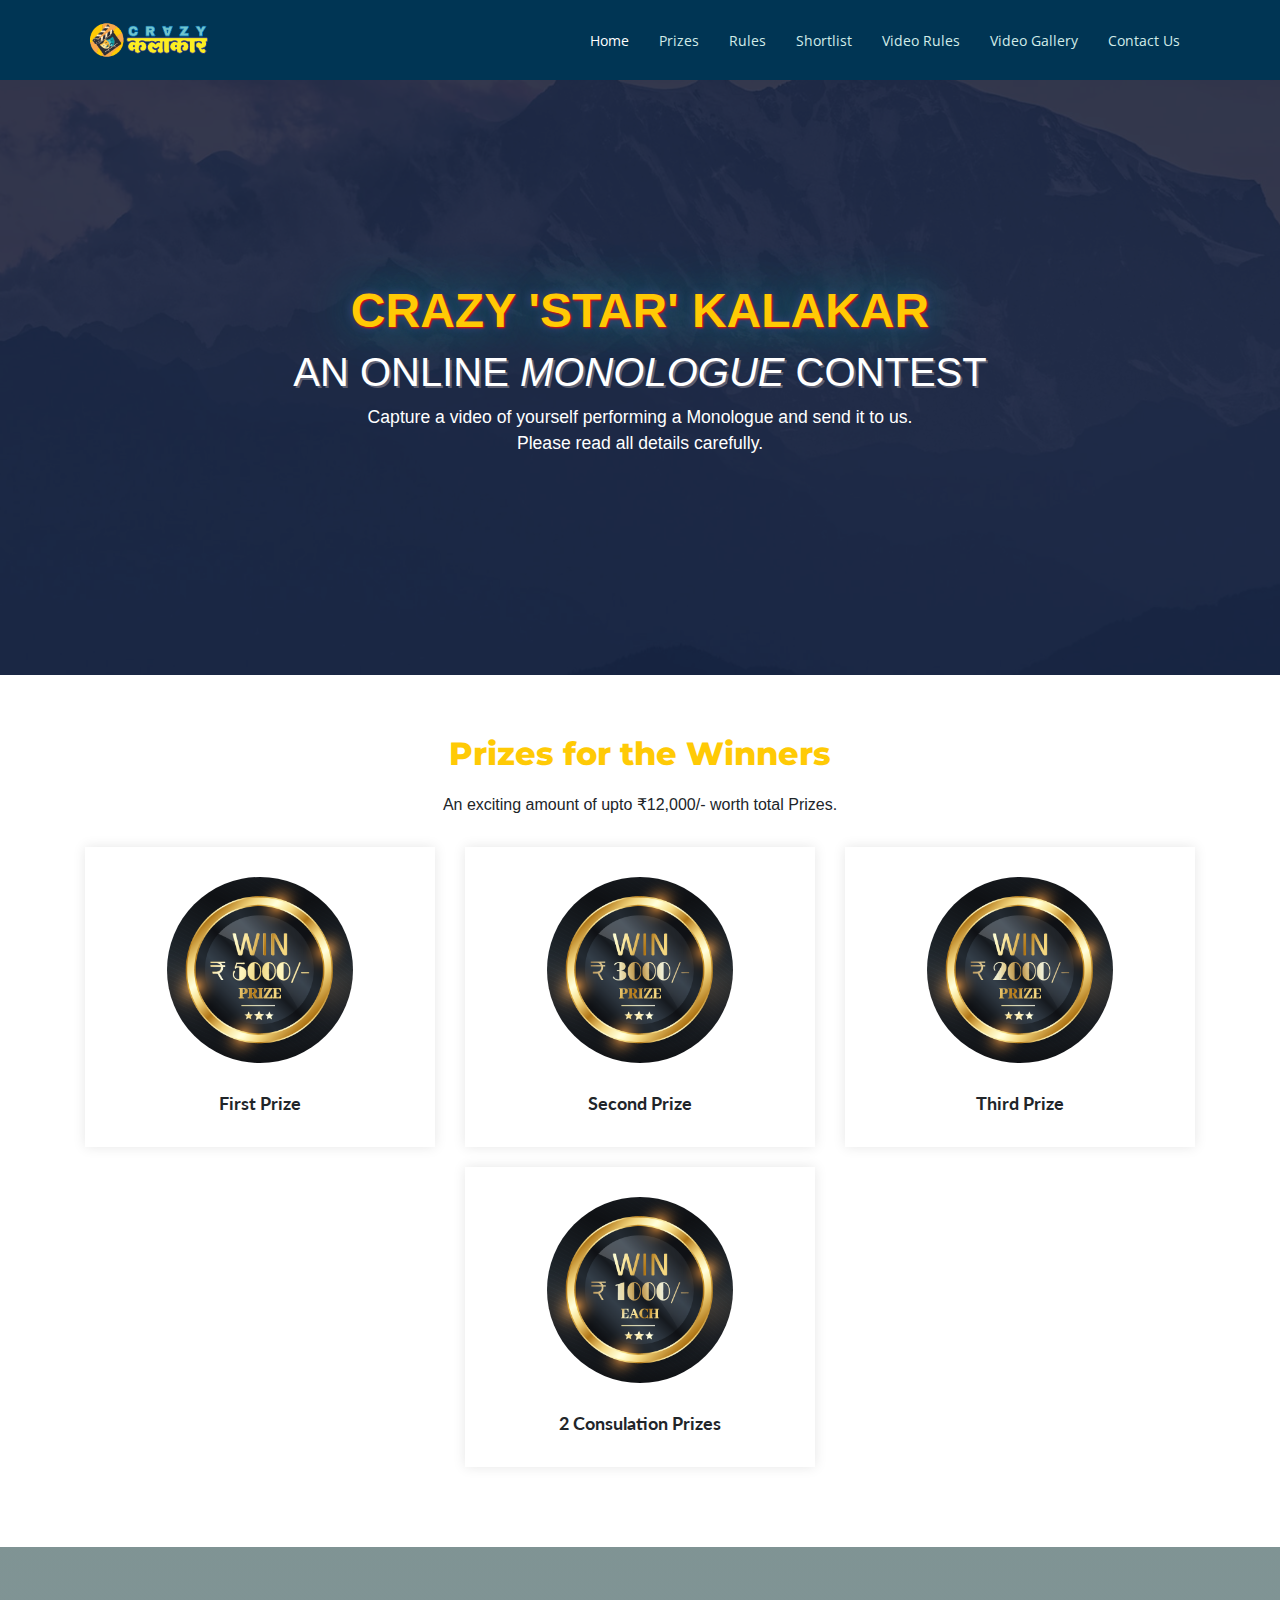
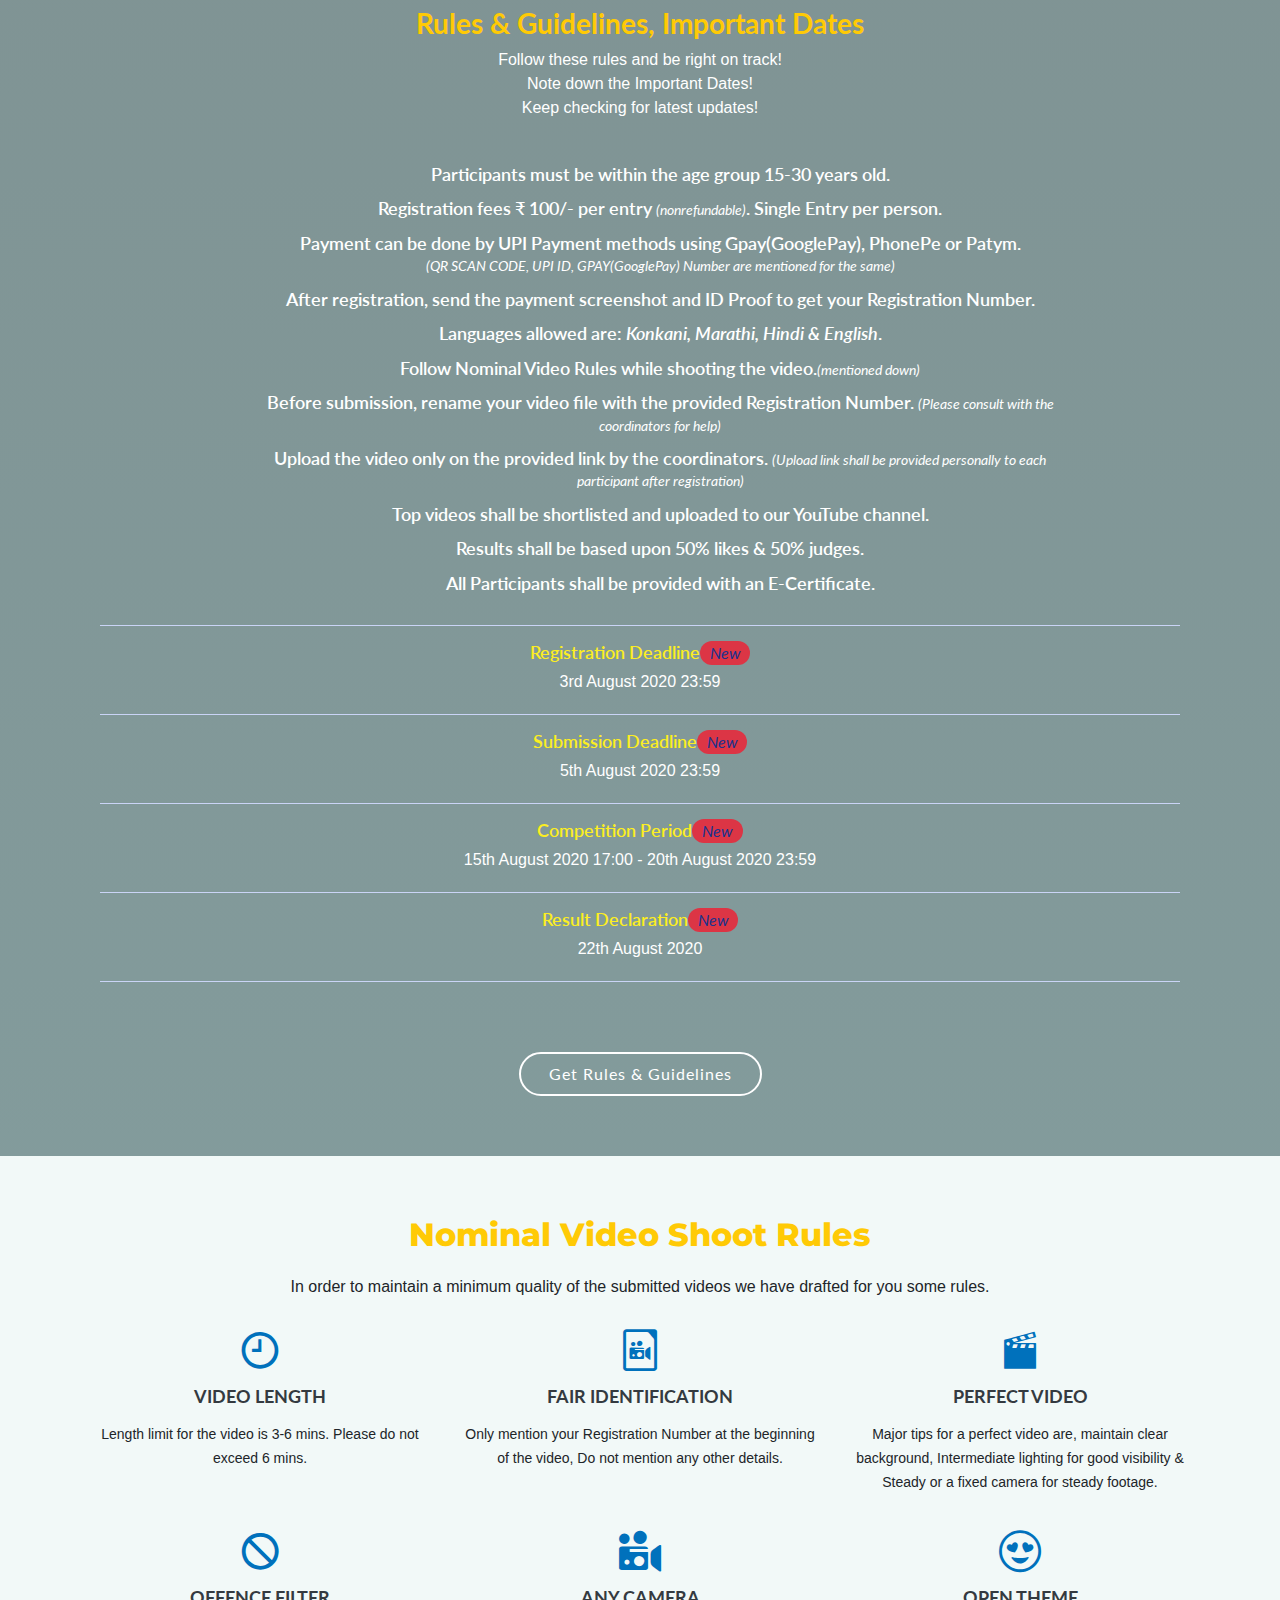
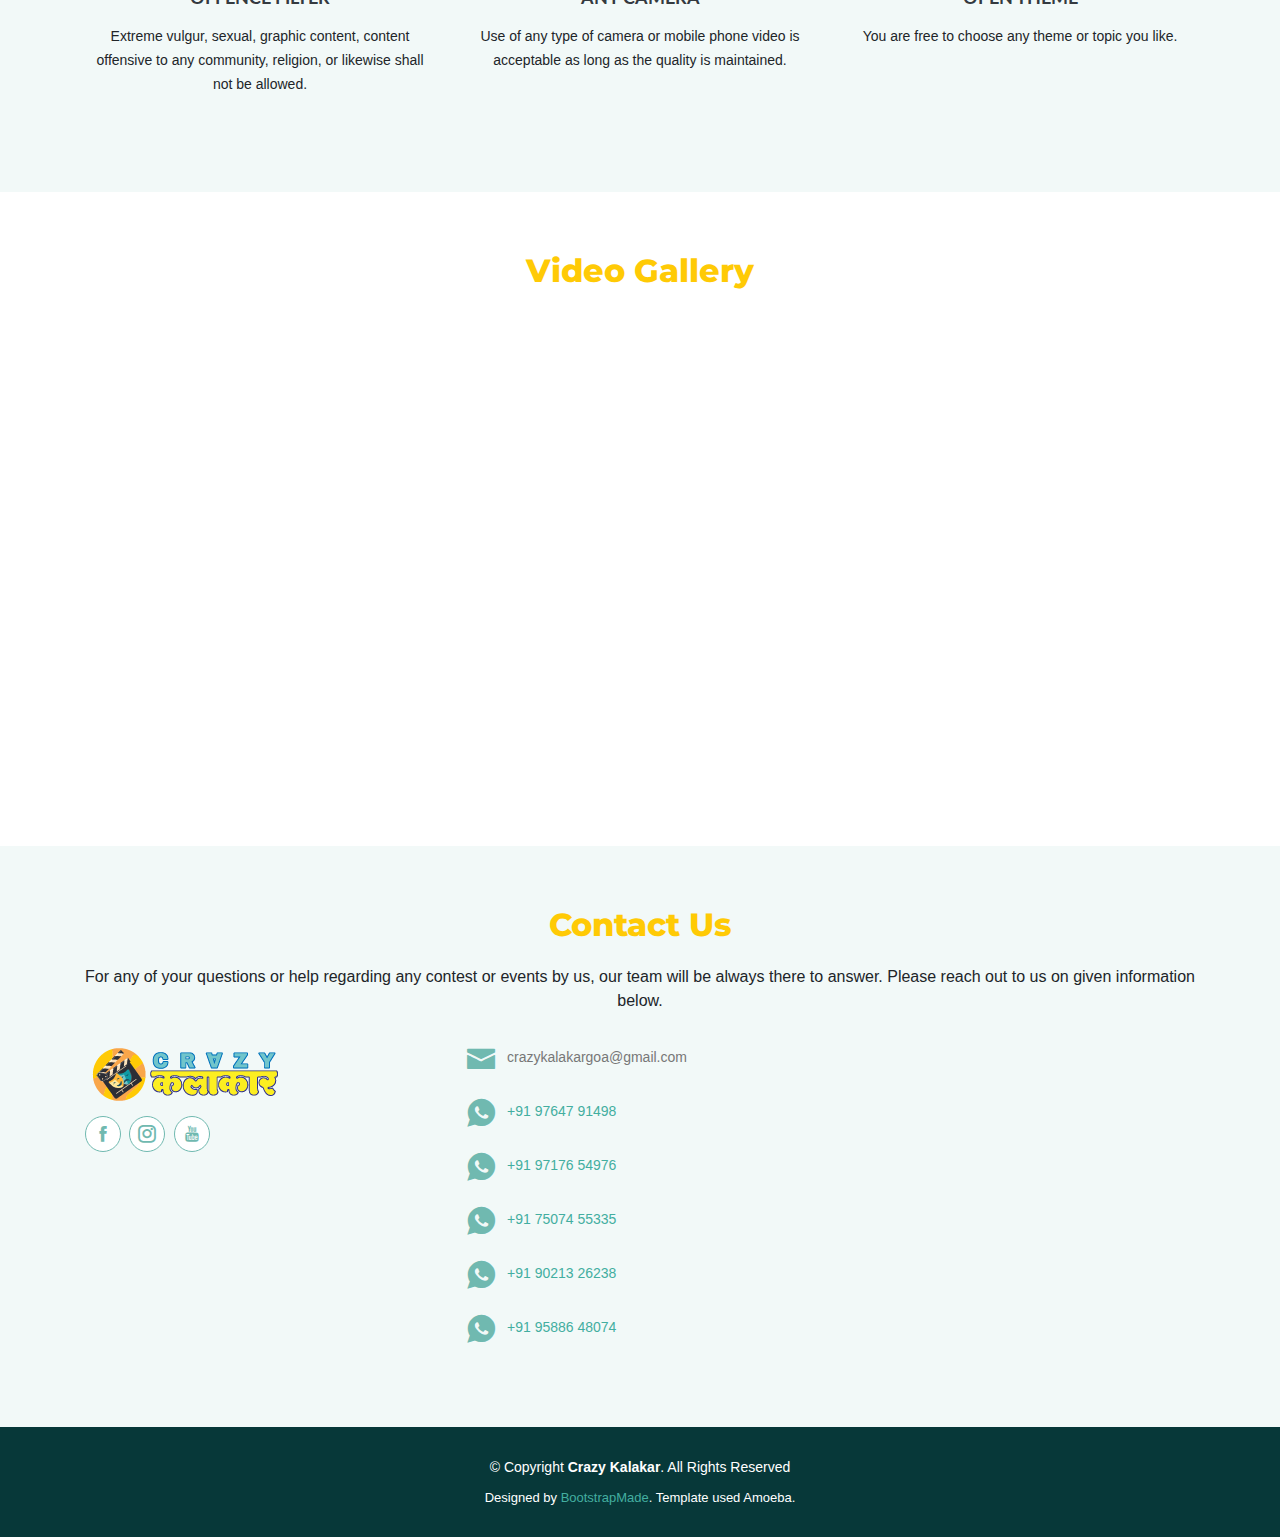
<file: index.html>
<!DOCTYPE html>
<html lang="en">

<head>
  <meta charset="utf-8">
  <meta content="width=device-width, initial-scale=1.0" name="viewport">

  <title>Crazy Kalakar Goa - Home</title>
  <meta content="" name="descriptison">
  <meta content="crazykalakargoa" name="keywords">

  <!-- Favicons -->
  <link href="assets/img/favicon.png" rel="icon">
  <link href="assets/img/apple-touch-icon.png" rel="apple-touch-icon">

  <!-- Google Fonts -->
  <link href="https://fonts.googleapis.com/css?family=Open+Sans:300,300i,400,400i,600,600i,700,700i|Lato:400,300,700,900" rel="stylesheet">
  <link rel="stylesheet" href="https://fonts.googleapis.com/css2?family=Montserrat&family=Ubuntu&family=Josefin+Sans&family=Jost">

  <!-- Vendor CSS Files -->
  <link href="assets/vendor/bootstrap/css/bootstrap.min.css" rel="stylesheet">
  <link href="assets/vendor/icofont/icofont.min.css" rel="stylesheet">
  <link href="assets/vendor/venobox/venobox.css" rel="stylesheet">
  <link href="assets/vendor/owl.carousel/assets/owl.carousel.min.css" rel="stylesheet">

  <!-- Template Main CSS File -->
  <link href="assets/css/style.css" rel="stylesheet">

  <!-- =======================================================
  * Template Name: Amoeba - v2.2.0
  * Template URL: https://bootstrapmade.com/free-one-page-bootstrap-template-amoeba/
  * Author: BootstrapMade.com
  * License: https://bootstrapmade.com/license/
  ======================================================== -->
</head>

<body>

  <!-- ======= Header ======= -->
  <header id="header" class="fixed-top">
    <div class="container">

      <div class="logo float-left">

        <a href="index.html"><img src="assets\img\CK_Logo_Web.png" alt=""></a>
      </div>

      <nav class="nav-menu float-right d-none d-lg-block">
        <ul>
          <li class="active"><a href="index.html">Home</a></li>
          <li><a href="#prizes">Prizes</a></li>
          <li><a href="#rules-guidelines">Rules</a></li>
          <li><a href="CSKShortlist.html">Shortlist</a></li>
          <!-- <li><a href="#about">Register</a></li> -->
          <li><a href="#services">Video Rules</a></li>
          <li><a href="#portfolio">Video Gallery</a></li>
          <li><a href="#contact">Contact Us</a></li>
        </ul>
      </nav><!-- .nav-menu -->

    </div>
  </header><!-- End #header -->

  <!-- ======= Hero Section ======= -->
  <section id="hero">
    <div class="hero-container">
      <h1 class="contest-text">CRAZY 'STAR' KALAKAR</h1>
      <h2 class="contest-subtext">AN ONLINE <em>MONOLOGUE</em> CONTEST</h2>

      <p class="contest-lines">Capture a video of yourself performing a Monologue and send it to us.<br>Please read all details carefully.</p>
      <!-- <a href="#about" class="btn-get-started scrollto">See Registration Process</a> -->
    </div>
  </section><!-- #hero -->

  <main id="main">

  <!-- ======= prizes Section ======= -->
    <section id="prizes" class="team">
      <div class="container">

        <div class="section-title">
          <h2>Prizes for the Winners</h2>
          <p>An exciting amount of upto ₹12,000/- worth total Prizes.</p>
        </div>

        <div class="row justify-content-center">
          <div class="col-lg-4 col-md-6 d-flex align-items-stretch">
            <div class="member">
              <img src="assets/img/Prizes/1st.png" alt="">
              <h4>First Prize</h4>
            </div>
          </div>

          <div class="col-lg-4 col-md-6 d-flex align-items-stretch">
            <div class="member">
              <img src="assets/img/Prizes/2nd.png" alt="">
              <h4>Second Prize</h4>
            </div>
          </div>

          <div class="col-lg-4 col-md-6 d-flex align-items-stretch">
            <div class="member">
              <img src="assets/img/Prizes/3rd.png" alt="">
              <h4>Third Prize</h4>
            </div>
          </div>

          <div class="col-lg-4 col-md-6 d-flex align-items-stretch">
            <div class="member">
              <img src="assets/img/Prizes/consolation.png" alt="">
              <h4>2 Consulation Prizes</h4>
            </div>
          </div>

        </div>

      </div>
    </section><!-- End prizes Section -->

    <!-- ======= Call To Action Section ======= -->
    <section class="call-to-action" id="rules-guidelines">
      <div class="container">

        <div class="text-center">
          <h3 style="color: #ffca05;">Rules & Guidelines, Important Dates</h3>
          <p>Follow these rules and be right on track! <br/> Note down the Important Dates! <br> Keep checking for latest updates!</p>

          <!-- ======= Schedule Section ======= -->
          <section id="schedule">
            <div class="container">

              <div class="tab-content">

                <!-- Guidelines -->
                <div class="col">
                  <div class="row schedule-item justify-content-center">
                    <div class="col-md-10">

                      <ul style="list-style-type:none;">
                        <li><h4 class="tabguide">Participants must be within the age group 15-30 years old.</h4></li>
                        <li><h4 class="tabguide">Registration fees ₹ 100/- per entry <small><i>(nonrefundable)</i></small>. Single Entry per person. </h4></li>
                        <li><h4 class="tabguide">Payment can be done by UPI Payment methods using Gpay(GooglePay), PhonePe or Patym. <br><small><i>(QR SCAN CODE, UPI ID, GPAY(GooglePay) Number are mentioned for the same)</i></small></h4></li>
                        <li><h4 class="tabguide">After registration, send the payment screenshot and ID Proof to get your Registration Number.</h4></li>
                        <li><h4 class="tabguide">Languages allowed are: <i>Konkani, Marathi, Hindi & English</i>.</h4></li>
                        <li><h4 class="tabguide">Follow Nominal Video Rules while shooting the video.<i><small>(mentioned down)</small></i></h4></li>
                        <li><h4 class="tabguide">Before submission, rename your video file with the provided Registration Number. <small><i>(Please consult with the coordinators for help)</i></small></h4></li>
                        <li><h4 class="tabguide">Upload the video only on the provided link by the coordinators. <small><i>(Upload link shall be provided personally to each participant after registration)</i></small></h4></li>
                        <li><h4 class="tabguide">Top videos shall be shortlisted and uploaded to our YouTube channel.</h4></li>
                        <li><h4 class="tabguide">Results shall be based upon 50% likes & 50% judges.</h4></li>
                        <li><h4 class="tabguide">All Participants shall be provided with an E-Certificate.</h4></li>
                      </ul>
                    </div>
                  </div>
                </div>
                <!-- End guidelines -->

                <!-- Important Dates -->
                <div class="col">
                    <div class="row schedule-item justify-content-center">
                      <div class="col-md-10">
                        <h4 class="guidetxt">Registration Deadline<span class="badge badge-pill badge-danger">New</span></h4>
                        <div><time datetime="2020-07-25 23:59">3rd August 2020 23:59</time></div>
                      </div>
                    </div>

                    <div class="row schedule-item justify-content-center">
                      <div class="col-md-10">
                        <h4 class="guidetxt">Submission Deadline<span class="badge badge-pill badge-danger">New</span></h4>
                        <div><time datetime="2020-07-28 23:59">5th August 2020 23:59</time></div>
                      </div>
                    </div>

                    <div class="row schedule-item justify-content-center">
                      <div class="col-md-10">
                        <h4 class="guidetxt">Competition Period<span class="badge badge-pill badge-danger">New</span></h4>
                        <div><time datetime="2020-08-15 17:00">15th August 2020 17:00</time>
                          - <time datetime="2020-08-20 23:59">20th August 2020 23:59</time>
                        </div>
                      </div>
                    </div>

                    <div class="row schedule-item justify-content-center">
                      <div class="col-md-10">
                        <h4 class="guidetxt">Result Declaration<span class="badge badge-pill badge-danger">New</span></h4>
                        <div><time datetime="2020-08-22">22th August 2020</time></div>
                      </div>
                    </div>
                </div>
                <!-- End Important dates -->

              </div>

            </div>

          </section><!-- End Schedule Section -->

          <a class="cta-btn" href="assets\Rules & Guidelines_Contest.pdf">Get Rules & Guidelines</a>
        </div>

      </div>
    </section><!-- End Call To Action Section -->

    <!-- ======= Payment Section ======= -->
    <!-- <section id="about" class="about">
      <div class="container">

        <div class="section-title">
          <h2>Registration Process</h2>
        </div>

        <div class="row">
          <div class="col-lg-6 order-2 order-lg-2 center">
            <h3 class="qrh3">Scan QR Code <br><small><i>GPay(GooglePay) / PhonePe / Paytm</i> </small> </h3>
            <img src="assets/img/QR CODE.png" class="qrimg" alt="">
            <p class="gpaylink">or</p>
            <p class="gpaylink">Gpay No: <a href="tel:+919764791498" id="gpl">+91 97647 91498</a></p>
            <p class="gpaylink">UPI ID: <a href="tel:+919764791498" id="gpl">balegurudas@okaxis</a></p>
          </div>
          <div class="col-lg-6 pt-4 pt-lg-0 order-1 order-lg-1">
            <h3>GET YOUR REGISTRATION DONE HERE!</h3>
            <p class="font-italic">
              Follow this simple steps to register yourself.
            </p>
            <ul>
              <li><i class="icofont-check-circled chcc"></i> Pay the registration fees ₹ 100/- using the options available.</li>
              <li><i class="icofont-check-circled chcc"></i> Payment can be done through GPAY(GooglePay), PhonePe or Paytm by scanning QR code or using UPI ID provided.</li>
              <li><i class="icofont-check-circled chcc"></i> Send photo of identity proof card & screenshoot of payment to the <a class="chcc" href="https://wa.me/919764791498?text=Hello%20I%20want%20to%20get%20my%20Registration%20Number" target="_blank">coordinators</a>.<i class="chcc1"><small> (Aadhar Card, Driving License or Election Card)</small> </i> </li>
              <li><i class="icofont-check-circled chcc"></i> You will be provided with a Regstration Number after payment.</li>
              <li><i class="icofont-check-circled chcc"></i> Show(not digitally) the Registration Number at beginning of the video.</li>
              <li><i class="icofont-check-circled chcc"></i> Upload to the link provided by the coordinators.</li>
            </ul>
            <p>
              It is very crucial to have read all the <a class="chcc" href="assets\Rules & Guidelines_Contest.pdf" download="Rules & Guidelines_Contest.pdf">Rules & Guidelines</a> before you shoot the monologue.
            </p>
          </div>
        </div>
        <br>
        <div class="row justify-content-center paymntdone">
          <p>Already done with payment? send your screenshot and get your Registration Number now!</p>
        </div>

        <div class="row justify-content-center">
          <button class="btn btn-outline-info mbc" type="button" name="button"><a href="https://wa.me/919168089073?text=Hello%20I%20want%20to%20get%20my%20Registration%20Number" target="_blank">Get Registration Number</a></button>
        </div>

      </div>

    </section>
    <!- - End Payment Section -->

    <!-- ======= Video rules Section ======= -->
    <section id="services" class="services section-bg">
      <div class="container">

        <div class="section-title">
          <h2>Nominal Video Shoot Rules</h2>
          <p>In order to maintain a minimum quality of the submitted videos we have drafted for you some rules.</p>
        </div>

        <div class="row">
          <div class="col-lg-4 col-md-6 icon-box">
            <div class="icon"><i class="icofont-clock-time"></i></div>
            <h4 class="title"><a href="">Video Length</a></h4>
            <p class="description">Length limit for the video is 3-6 mins. Please do not exceed 6 mins.</p>
          </div>
          <div class="col-lg-4 col-md-6 icon-box">
            <div class="icon"><i class="icofont-file-video"></i></div>
            <h4 class="title"><a href="">Fair Identification</a></h4>
            <p class="description">Only mention your Registration Number at the beginning of the video, Do not mention any other details.</p>
          </div>
          <div class="col-lg-4 col-md-6 icon-box">
            <div class="icon"><i class="icofont-video-clapper"></i></div>
            <h4 class="title"><a href="">Perfect Video</a></h4>
            <p class="description">Major tips for a perfect video are, maintain clear background, Intermediate lighting for good visibility & Steady or a fixed camera for steady footage.</p>
          </div>
          <div class="col-lg-4 col-md-6 icon-box">
            <div class="icon"><i class="icofont-not-allowed"></i></div>
            <h4 class="title"><a href="">Offence Filter</a></h4>
            <p class="description">Extreme vulgur, sexual, graphic content, content offensive to any community, religion, or likewise shall not be allowed.</p>
          </div>
          <div class="col-lg-4 col-md-6 icon-box">
            <div class="icon"><i class="icofont-video-cam"></i></div>
            <h4 class="title"><a href="">Any Camera</a></h4>
            <p class="description">Use of any type of camera or mobile phone video is acceptable as long as the quality is maintained.</p>
          </div>
          <div class="col-lg-4 col-md-6 icon-box">
            <div class="icon"><i class="icofont-heart-eyes"></i></div>
            <h4 class="title"><a href="">Open Theme</a></h4>
            <p class="description">You are free to choose any theme or topic you like.</p>
          </div>
        </div>

      </div>
    </section><!-- End Services Section -->



      <!-- ======= Our Portfolio Section ======= -->
      <section id="portfolio" class="portfolio">
        <div class="container">

          <div class="section-title">
            <h2>Video Gallery</h2>
          </div>

          <div class="row portfolio-container">

            <div class="col-lg-4 col-md-6">
              <p style="text-align:center"><iframe width="300" height="200" src="https://www.youtube.com/embed/_MLkpqCAinQ" frameborder="0" allow="accelerometer; autoplay; encrypted-media; gyroscope; picture-in-picture" allowfullscreen></iframe></p>
            </div>

            <div class="col-lg-4 col-md-6">
              <p style="text-align:center"><iframe width="300" height="200" src="https://www.youtube.com/embed/xlQcKASwwU8" frameborder="0" allow="accelerometer; autoplay; encrypted-media; gyroscope; picture-in-picture" allowfullscreen></iframe></p>
            </div>

            <div class="col-lg-4 col-md-6">
              <p style="text-align:center"><iframe width="300" height="200" src="https://www.youtube.com/embed/JONZri9s3rU" frameborder="0" allow="accelerometer; autoplay; encrypted-media; gyroscope; picture-in-picture" allowfullscreen></iframe></p>
            </div>

            <div class="col-lg-4 col-md-6">
              <p style="text-align:center"><iframe width="300" height="200" src="https://www.youtube.com/embed/onu_8gWmmMM" frameborder="0" allow="accelerometer; autoplay; encrypted-media; gyroscope; picture-in-picture" allowfullscreen></iframe></p>
            </div>

            <div class="col-lg-4 col-md-6">
              <p style="text-align:center"><iframe width="300" height="200" src="https://www.youtube.com/embed/Hs_DvZg5GMc" frameborder="0" allow="accelerometer; autoplay; encrypted-media; gyroscope; picture-in-picture" allowfullscreen></iframe></p>
            </div>

            <div class="col-lg-4 col-md-6">
              <p style="text-align:center"><iframe width="300" height="200" src="https://www.youtube.com/embed/0dBLvgnev54" frameborder="0" allow="accelerometer; autoplay; encrypted-media; gyroscope; picture-in-picture" allowfullscreen></iframe></p>
            </div>


            <!-- <div class="col-lg-4 col-md-6 filter-web">
              <div class="portfolio-item">
                <img src="assets/img/portfolio/portfolio-9.jpg" class="img-fluid" alt="">
                <div class="portfolio-info">
                  <h3><a href="assets/img/portfolio/portfolio-9.jpg" data-gall="portfolioGallery" class="venobox" title="Web 1">Web 1</a></h3>
                  <div>
                    <a href="assets/img/portfolio/portfolio-9.jpg" data-gall="portfolioGallery" class="venobox" title="Web 1"><i class="icofont-eye"></i></a>
                    <a href="portfolio-details.html" title="Details"><i class="icofont-plus"></i></a>
                  </div>
                </div>
              </div>
            </div> -->

          </div>

        </div>
      </section><!-- End Our Portfolio Section -->


    <!-- ======= Contact Us Section ======= -->
    <section id="contact" class="contact section-bg">
      <div class="container">

        <div class="section-title">
          <h2>Contact Us</h2>
          <p>For any of your questions or help regarding any contest or events by us, our team will be always there to answer. Please reach out to us on given information below.</p>
        </div>

        <div class="row">

          <div class="col-lg-4 col-md-6">
            <div class="contact-about">
              <h3><img src="assets\img\CK_Logo_Web.png" alt="Crazy Kalakar"></h3>
              <div class="social-links">
                <!-- <a href="#" class="twitter"><i class="icofont-twitter"></i></a> -->
                <a href="https://www.instagram.com/crazykalakargoa/" class="facebook" target="_blank"><i class="icofont-facebook"></i></a>
                <a href="https://www.facebook.com/crazykalakargoa" class="instagram" target="_blank"><i class="icofont-instagram"></i></a>
                <a href="https://www.youtube.com/channel/UC5PGPW3F3v8LmdIc-iuzl7A/" class="youtube" target="_blank"><i class="icofont-youtube"></i></a>
              </div>
            </div>
          </div>

          <div class="col-lg-3 col-md-6">
            <div class="info">

              <div>
                <i class="icofont-envelope"></i>
                <p><a href="mailto:crazykalakargoa@gmail.com" target="_blank"></a>crazykalakargoa@gmail.com</p>
              </div>

              <div>
                <i class="icofont-whatsapp"></i>
                <p><a href="https://wa.me/919764791498" target="_blank">+91 97647 91498</a></p>
              </div>

              <div>
                <i class="icofont-whatsapp"></i>
                <p><a href="https://wa.me/919717654976" target="_blank">+91 97176 54976</a></p>
              </div>

              <div>
                <i class="icofont-whatsapp"></i>
                <p><a href="https://wa.me/917507455335" target="_blank">+91 75074 55335</a></p>
              </div>

              <div>
                <i class="icofont-whatsapp"></i>
                <p><a href="https://wa.me/919021326238" target="_blank">+91 90213 26238</a></p>
              </div>

              <div>
                <i class="icofont-whatsapp"></i>
                <p><a href="https://wa.me/919588648074" target="_blank">+91 95886 48074</a></p>
              </div>

            </div>
          </div>
        </div>

      </div>
    </section><!-- End Contact Us Section -->

  </main><!-- End #main -->

  <!-- ======= Footer ======= -->
  <footer id="footer">
    <div class="container">
      <div class="copyright">
        &copy; Copyright <strong><span>Crazy Kalakar</span></strong>. All Rights Reserved
      </div>
      <div class="credits">
        <!-- All the links in the footer should remain intact. -->
        <!-- You can delete the links only if you purchased the pro version. -->
        <!-- Licensing information: https://bootstrapmade.com/license/ -->
        <!-- Purchase the pro version with working PHP/AJAX contact form: https://bootstrapmade.com/free-one-page-bootstrap-template-amoeba/ -->
        Designed by <a href="https://bootstrapmade.com/" target="_blank">BootstrapMade</a>. Template used Amoeba.
      </div>
    </div>
  </footer><!-- End #footer -->

  <a href="#" class="back-to-top"><i class="icofont-simple-up"></i></a>

  <!-- Vendor JS Files -->
  <script src="assets/vendor/jquery/jquery.min.js"></script>
  <script src="assets/vendor/bootstrap/js/bootstrap.bundle.min.js"></script>
  <script src="assets/vendor/jquery.easing/jquery.easing.min.js"></script>
  <script src="assets/vendor/php-email-form/validate.js"></script>
  <script src="assets/vendor/isotope-layout/isotope.pkgd.min.js"></script>
  <script src="assets/vendor/venobox/venobox.min.js"></script>
  <script src="assets/vendor/owl.carousel/owl.carousel.min.js"></script>

  <!-- Template Main JS File -->
  <script src="assets/js/main.js"></script>

</body>

</html>
</file>
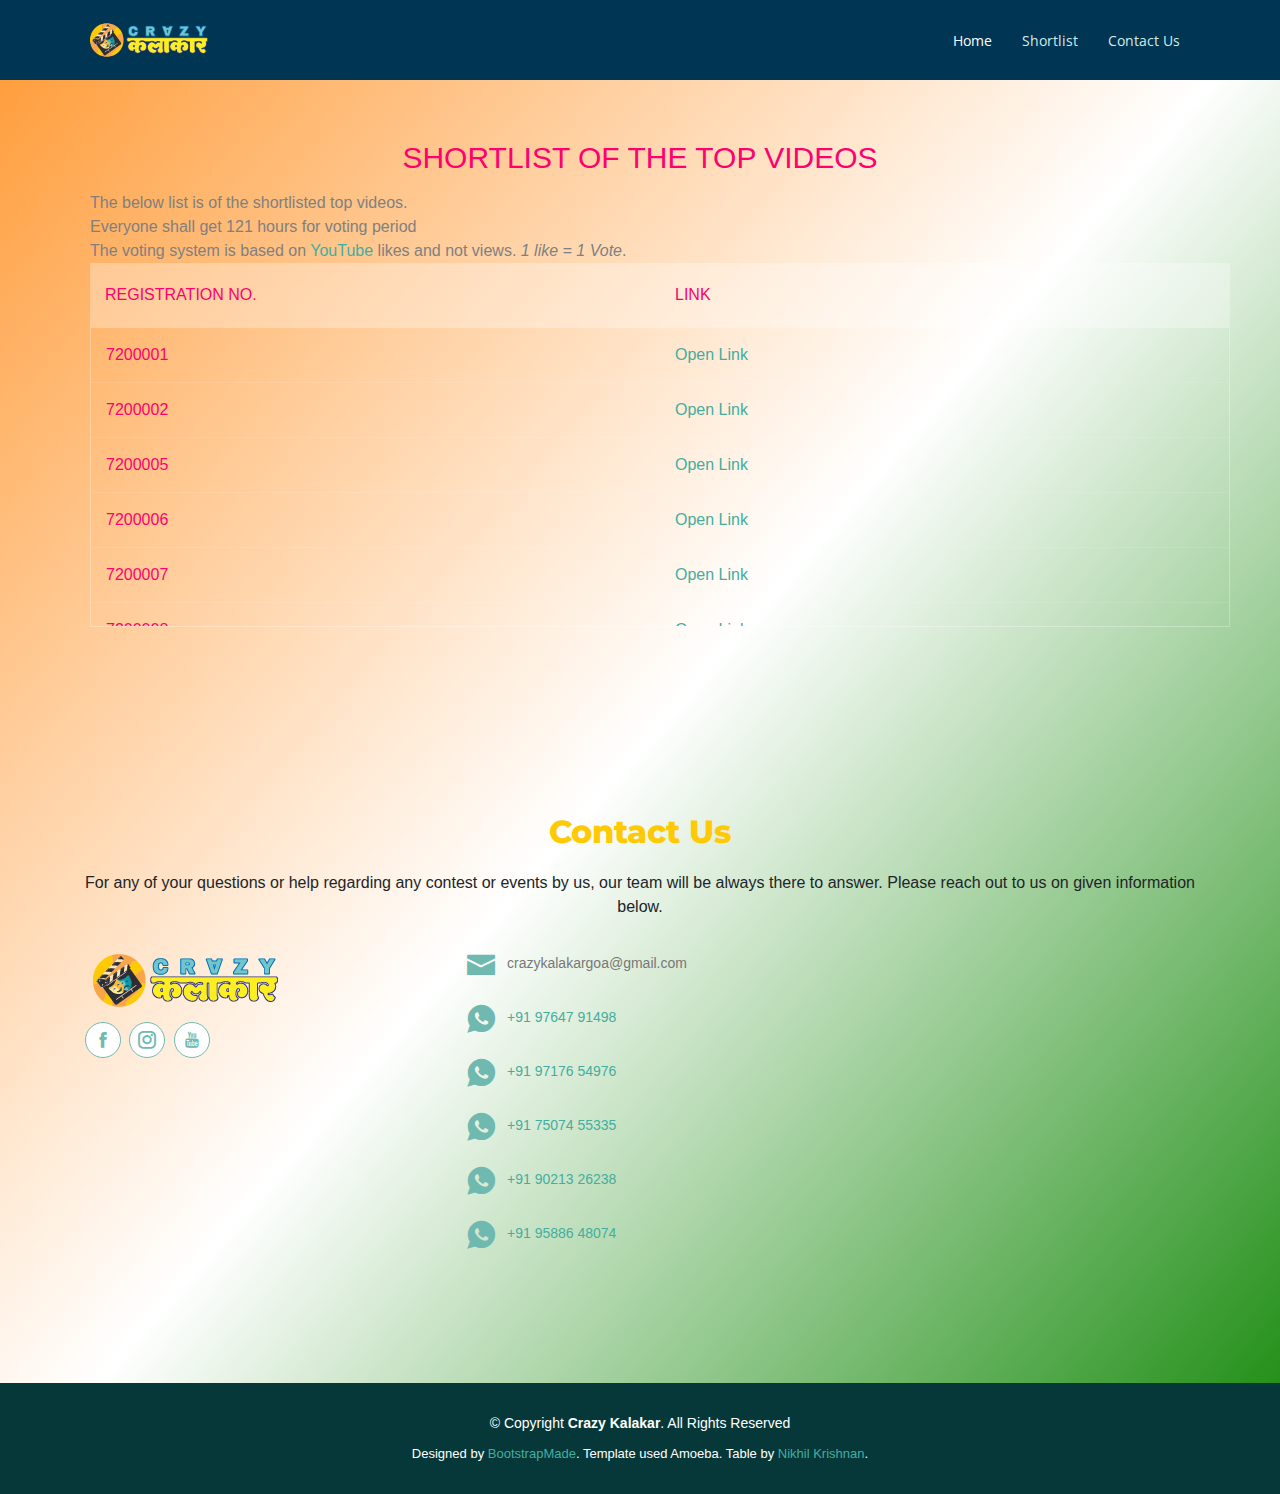
<file: CSKShortlist.html>
<!DOCTYPE html>
<html lang="en">

<head>
  <meta charset="utf-8">
  <meta content="width=device-width, initial-scale=1.0" name="viewport">

  <title>Crazy 'Star' Kalakar- Shortlist</title>
  <meta content="" name="descriptison">
  <meta content="crazykalakargoa" name="keywords">

  <!-- Favicons -->
  <link href="assets/img/favicon.png" rel="icon">
  <link href="assets/img/apple-touch-icon.png" rel="apple-touch-icon">

  <!-- Google Fonts -->
  <link href="https://fonts.googleapis.com/css?family=Open+Sans:300,300i,400,400i,600,600i,700,700i|Lato:400,300,700,900" rel="stylesheet">
  <link rel="stylesheet" href="https://fonts.googleapis.com/css2?family=Montserrat&family=Ubuntu&family=Josefin+Sans&family=Jost">

  <!-- Vendor CSS Files -->
  <link href="assets/vendor/bootstrap/css/bootstrap.min.css" rel="stylesheet">
  <link href="assets/vendor/icofont/icofont.min.css" rel="stylesheet">
  <link href="assets/vendor/venobox/venobox.css" rel="stylesheet">
  <link href="assets/vendor/owl.carousel/assets/owl.carousel.min.css" rel="stylesheet">

  <!-- Template Main CSS File -->
  <link href="assets/css/style.css" rel="stylesheet">
  <link href="assets/css/list.css" rel="stylesheet">

  <!-- =======================================================
  * Template Name: Amoeba - v2.2.0
  * Template URL: https://bootstrapmade.com/free-one-page-bootstrap-template-amoeba/
  * Author: BootstrapMade.com
  * License: https://bootstrapmade.com/license/
  ======================================================== -->
</head>

<body>

  <!-- ======= Header ======= -->
  <header id="header" class="fixed-top">
    <div class="container">

      <div class="logo float-left">

        <a href="index.html"><img src="assets\img\CK_Logo_Web.png" alt=""></a>
      </div>

      <nav class="nav-menu float-right d-none d-lg-block">
        <ul>
          <li class="active"><a href="index.html">Home</a></li>
          <li><a href="CSKShortlist.html">Shortlist</a></li>
          <!-- <li><a href="#rules-guidelines">Rules</a></li>
          <li><a href="#about">Register</a></li>
          <li><a href="#services">Video Rules</a></li>
          <li><a href="#portfolio">Video Gallery</a></li> -->
          <li><a href="#contact">Contact Us</a></li>
        </ul>
      </nav><!-- .nav-menu -->

    </div>
  </header><!-- End #header -->

  <main id="main">

  <section>
    <!--for demo wrap-->
    <h1>Shortlist of the Top Videos</h1>
    <ul style="list-style-type:none;">
      <li>The below list is of the shortlisted top videos.</li>
      <!-- <li>The links to each individual praticipant shall be updated soon. Please do not panic for it not opening right now.</li> -->
      <li>Everyone shall get 121 hours for voting period</li>
      <li>The voting system is based on <a href="https://www.youtube.com/channel/UC5PGPW3F3v8LmdIc-iuzl7A?sub_confirmation=1">YouTube</a> likes and not views. <em>1 like = 1 Vote</em>.</li>
    <div class="tbl-header">
      <table cellpadding="0" cellspacing="0" border="0">
        <thead>
          <tr>
            <th>Registration No.</th>
            <th>Link</th>
            <!-- <th>Price</th>
            <th>Change</th>
            <th>Change %</th> -->
          </tr>
        </thead>
      </table>
    </div>
    <div class="tbl-content">
      <table cellpadding="0" cellspacing="0" border="0">
        <tbody>
          <tr>
            <td>7200001</td>
            <td><a href="https://youtu.be/7aNGEhGiIVc">Open Link</a></td>
          </tr>
          <tr>
            <td>7200002</td>
            <td><a href="https://youtu.be/FAcVThMR1wA">Open Link</a></td>
          </tr>
          <tr>
            <td>7200005</td>
            <td><a href="https://youtu.be/uquTdt1hPIU">Open Link</a></td>
          </tr>
          <tr>
            <td>7200006</td>
            <td><a href="https://youtu.be/rqDJduki4P0">Open Link</a></td>
          </tr>
          <tr>
            <td>7200007</td>
            <td><a href="https://youtu.be/2thhg-lQtcE">Open Link</a></td>
          </tr>
          <tr>
            <td>7200008</td>
            <td><a href="https://youtu.be/3F2jOgtCQ6U">Open Link</a></td>
          </tr>
          <tr>
            <td>7200010</td>
            <td><a href="https://youtu.be/BKWlOWcG0cs">Open Link</a></td>
          </tr>
          <tr>
            <td>7200011</td>
            <td><a href="https://youtu.be/3uu4IAjcPd4">Open Link</a></td>
          </tr>
          <tr>
            <td>7200012</td>
            <td><a href="https://youtu.be/iKmm_lHaaRM">Open Link</a></td>
          </tr>
          <tr>
            <td>7200013</td>
            <td><a href="https://youtu.be/mBXCGzvZdQU">Open Link</a></td>
          </tr>
          <tr>
            <td>7200014</td>
            <td><a href="https://youtu.be/g3WcR93HzHE">Open Link</a></td>
          </tr>
          <tr>
            <td>7200016</td>
            <td><a href="https://youtu.be/nrrXqI9cVps">Open Link</a></td>
          </tr>
          <tr>
            <td>7200017</td>
            <td><a href="https://youtu.be/Fb6FY3mdjGY">Open Link</a></td>
          </tr>
          <tr>
            <td>7200018</td>
            <td><a href="https://youtu.be/uWsg5I5EF4g">Open Link</a></td>
          </tr>
          <tr>
            <td>7200019</td>
            <td><a href="https://youtu.be/tQ1oN0Jek_A">Open Link</a></td>
          </tr>
          <tr>
            <td>7200024</td>
            <td><a href="https://youtu.be/2WoCmGkbgAk">Open Link</a></td>
          </tr>
          <tr>
            <td>7200026</td>
            <td><a href="https://youtu.be/66ZYu3xAPYQ">Open Link</a></td>
          </tr>
          <tr>
            <td>7200027</td>
            <td><a href="https://youtu.be/86r_Z2cRbtM">Open Link</a></td>
          </tr>
          <tr>
            <td>7200028</td>
            <td><a href="https://youtu.be/tx9jhW20gMg">Open Link</a></td>
          </tr>
          <tr>
            <td>7200029</td>
            <td><a href="https://youtu.be/_n-hVxUtutg">Open Link</a></td>
          </tr>
          <tr>
            <td>7200030</td>
            <td><a href="https://youtu.be/kqMrRjxXVhk">Open Link</a></td>
          </tr>
          <tr>
            <td>7200031</td>
            <td><a href="https://youtu.be/3jJ-0GCj5EY">Open Link</a></td>
          </tr>
          <tr>
            <td>7200032</td>
            <td><a href="https://youtu.be/aCfccOFGpVc">Open Link</a></td>
          </tr>
          <tr>
            <td>7200033</td>
            <td><a href="https://youtu.be/zbXtoVg1IsQ">Open Link</a></td>
          </tr>
          <tr>
            <td>7200034</td>
            <td><a href="https://youtu.be/Pxb3jUqPyb8">Open Link</a></td>
          </tr>
          <tr>
            <td>7200035</td>
            <td><a href="https://youtu.be/WZ1MXmwApl4">Open Link</a></td>
          </tr>
          <tr>
            <td>7200036</td>
            <td><a href="https://youtu.be/762MuaUOJPQ">Open Link</a></td>
          </tr>
          <tr>
            <td>7200038</td>
            <td><a href="https://youtu.be/CGDQm1UJ6U8">Open Link</a></td>
          </tr>
          <tr>
            <td>7200039</td>
            <td><a href="https://youtu.be/MlOcWyYwnkk">Open Link</a></td>
          </tr>
          <tr>
            <td>7200041</td>
            <td><a href="https://youtu.be/W-PexilffsA">Open Link</a></td>
          </tr>
          <tr>
            <td>7200042</td>
            <td><a href="https://youtu.be/E7r4XEmAv3o">Open Link</a></td>
          </tr>
          <tr>
            <td>7200043</td>
            <td><a href="https://youtu.be/GazbzpQq-jI">Open Link</a></td>
          </tr>
          <tr>
            <td>7200044</td>
            <td><a href="https://youtu.be/zFJNehh6yPQ">Open Link</a></td>
          </tr>
          <tr>
            <td>7200045</td>
            <td><a href="https://youtu.be/431pWhVTg6M">Open Link</a></td>
          </tr>
          <tr>
            <td>7200046</td>
            <td><a href="https://youtu.be/k9UyPpFlvVo">Open Link</a></td>
          </tr>
          <tr>
            <td>7200047</td>
            <td><a href="https://youtu.be/7mP7N9L4fho">Open Link</a></td>
          </tr>
          <tr>
            <td>7200048</td>
            <td><a href="https://youtu.be/54Enzc-gQ4o">Open Link</a></td>
          </tr>
          <tr>
            <td>7200049</td>
            <td><a href="https://youtu.be/03bTkCxqezI">Open Link</a></td>
          </tr>
          <tr>
            <td>7200051</td>
            <td><a href="https://youtu.be/yW_ut3g2H_U">Open Link</a></td>
          </tr>
          <tr>
            <td>7200052</td>
            <td><a href="https://youtu.be/ChDlRCdSBto">Open Link</a></td>
          </tr>
          <tr>
            <td>7200053</td>
            <td><a href="https://youtu.be/pZYmXIL_57U">Open Link</a></td>
          </tr>
          <tr>
            <td>7200054</td>
            <td><a href="https://youtu.be/NlamnD2IShM">Open Link</a></td>
          </tr>
          <tr>
            <td>7200056</td>
            <td><a href="https://youtu.be/kGXxlwXhs90">Open Link</a></td>
          </tr>

        </tbody>
      </table>
    </div>
  </section>



    <!-- ======= Contact Us Section ======= -->
    <section id="contact" class="contact">
      <div class="container transbox">

        <div class="section-title">
          <h2>Contact Us</h2>
          <p>For any of your questions or help regarding any contest or events by us, our team will be always there to answer. Please reach out to us on given information below.</p>
        </div>

        <div class="row">

          <div class="col-lg-4 col-md-6">
            <div class="contact-about">
              <h3><img src="assets\img\CK_Logo_Web.png" alt="Crazy Kalakar"></h3>
              <div class="social-links">
                <!-- <a href="#" class="twitter"><i class="icofont-twitter"></i></a> -->
                <a href="https://www.instagram.com/crazykalakargoa/" class="facebook" target="_blank"><i class="icofont-facebook"></i></a>
                <a href="https://www.facebook.com/crazykalakargoa" class="instagram" target="_blank"><i class="icofont-instagram"></i></a>
                <a href="https://www.youtube.com/channel/UC5PGPW3F3v8LmdIc-iuzl7A/" class="youtube" target="_blank"><i class="icofont-youtube"></i></a>
              </div>
            </div>
          </div>

          <div class="col-lg-3 col-md-6">
            <div class="info">

              <div>
                <i class="icofont-envelope"></i>
                <p><a href="mailto:crazykalakargoa@gmail.com" target="_blank"></a>crazykalakargoa@gmail.com</p>
              </div>

              <div>
                <i class="icofont-whatsapp"></i>
                <p><a href="https://wa.me/919764791498" target="_blank">+91 97647 91498</a></p>
              </div>

              <div>
                <i class="icofont-whatsapp"></i>
                <p><a href="https://wa.me/919717654976" target="_blank">+91 97176 54976</a></p>
              </div>

              <div>
                <i class="icofont-whatsapp"></i>
                <p><a href="https://wa.me/917507455335" target="_blank">+91 75074 55335</a></p>
              </div>

              <div>
                <i class="icofont-whatsapp"></i>
                <p><a href="https://wa.me/919021326238" target="_blank">+91 90213 26238</a></p>
              </div>

              <div>
                <i class="icofont-whatsapp"></i>
                <p><a href="https://wa.me/919588648074" target="_blank">+91 95886 48074</a></p>
              </div>

            </div>
          </div>
        </div>

      </div>
    </section><!-- End Contact Us Section -->

  </main><!-- End #main -->

  <!-- ======= Footer ======= -->
  <footer id="footer">
    <div class="container">
      <div class="copyright">
        &copy; Copyright <strong><span>Crazy Kalakar</span></strong>. All Rights Reserved
      </div>
      <div class="credits">
        <!-- All the links in the footer should remain intact. -->
        <!-- You can delete the links only if you purchased the pro version. -->
        <!-- Licensing information: https://bootstrapmade.com/license/ -->
        <!-- Purchase the pro version with working PHP/AJAX contact form: https://bootstrapmade.com/free-one-page-bootstrap-template-amoeba/ -->
        Designed by <a href="https://bootstrapmade.com/" target="_blank">BootstrapMade</a>. Template used Amoeba.
        Table by <a target="_blank" href="https://codepen.io/nikhil8krishnan">Nikhil Krishnan</a>.
      </div>
    </div>
  </footer><!-- End #footer -->

  <a href="#" class="back-to-top"><i class="icofont-simple-up"></i></a>

  <!-- Vendor JS Files -->
  <script src="assets/vendor/jquery/jquery.min.js"></script>
  <script src="assets/vendor/bootstrap/js/bootstrap.bundle.min.js"></script>
  <script src="assets/vendor/jquery.easing/jquery.easing.min.js"></script>
  <script src="assets/vendor/php-email-form/validate.js"></script>
  <script src="assets/vendor/isotope-layout/isotope.pkgd.min.js"></script>
  <script src="assets/vendor/venobox/venobox.min.js"></script>
  <script src="assets/vendor/owl.carousel/owl.carousel.min.js"></script>

  <!-- Template Main JS File -->
  <script src="assets/js/main.js"></script>

</body>

</html>
</file>
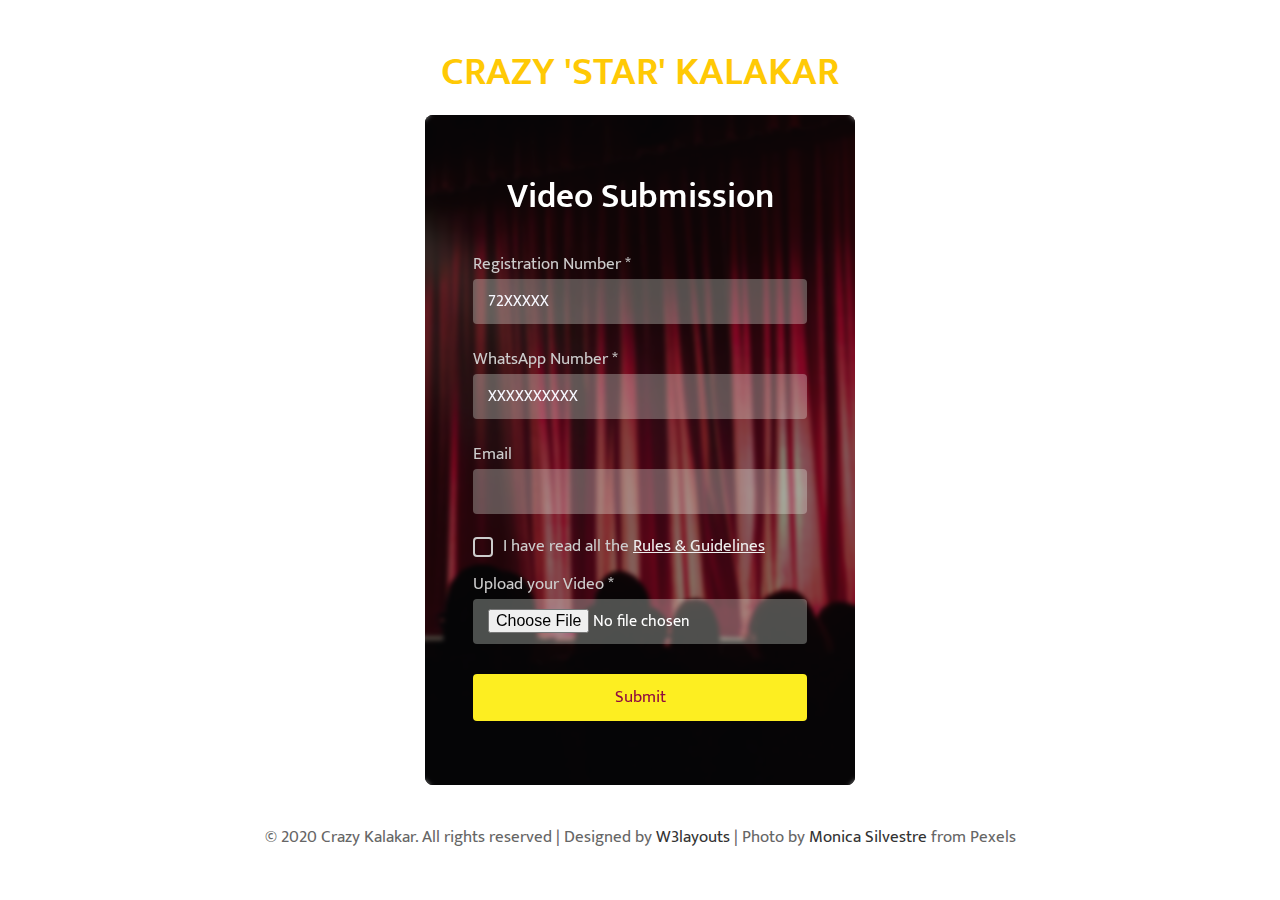
<file: SubmissionForm.html>
<!DOCTYPE html>
<html lang="en" dir="ltr">
  <head>
    <meta charset="utf-8">
    <meta name="viewport" content="width=device-width, initial-scale=1">
    <title>Crazy'Star'Kalakar- Video Submission Form</title>

    <link rel="stylesheet" href="assets\css\form.css" >

    <link rel="stylesheet" href="https://fonts.googleapis.com/css2?family=Mukta&family=Montserrat&family=Ubuntu&family=Josefin+Sans&family=Jost">

  </head>
  <body>

    <section class="w3l-forms-main-61">
  		<div class="form-inner">
  			<div class="wrapper">
  				<div class="d-grid top-form">
  					<div class="logo">
  						<a class="brand-logo" href="#"><span>CRAZY 'STAR' KALAKAR</a>
  					</div>
  				</div>
  				<div class="form-bg-blur">
  					<div class="form-61 form-register">
  						<h4 class="form-head">Video Submission</h4>

  						<form id="uploadForm" action="https://script.google.com/macros/s/AKfycbwwKQXze75Gx8lQChhWm0OLa1We9Af9XQE8yjmuA610cVRDtxZK/exec" method="POST">

                <input type="hidden" value="" name="fileContent" id="fileContent">
                <input type="hidden" value="" name="filename" id="filename">

  							<div class="">
  								<p class="text-head">Registration Number *</p>
  								<input required type="number" value="" name="RegistrationNumber" id="RegistrationNumber" placeholder="72XXXXX" class="input" oninput="javascript: if (this.value.length > this.maxLength) this.value = this.value.slice(0, this.maxLength);" min=7200000 max="7200500" maxlength="7"/>
  							</div>
  							<div class="">
  								<p class="text-head">WhatsApp Number *</p>
  								<input required type="tel" value="" name="WhatsappNumber" id="WhatsappNumber" placeholder="XXXXXXXXXX" minlength="10" maxlength="10" class="input"/>
  							</div>
  							<div class="">
  								<p class="text-head">Email</p>
  								<input type="email" value="" name="email" id="email" class="input"/>
  							</div>
  							<label class="remember">
  								<input type="checkbox">
  								<span class="checkmark"></span>I have read all the <a href="assets\Rules & Guidelines_Contest.pdf">rules & guidelines</a>
  							</label>
                <div class="">
  								<p class="text-head">Upload your Video *</p>
                  <input required id="attach" name="attach" type="file" class="new-button input" accept="video/mp4,video/x-m4v,video/*"/>
  							</div>
                <!-- <div class="">
  								<p class="text-head">E-Code</p>
  								<input type="text" value="" name="Ecode" id="Ecode" class="input" minlength="6" maxlength="6"/>
  							</div> -->

  							<button type="submit" class="signinbutton btn" onclick="UploadFile();"> Submit</button>
  						</form>
  					</div>
  				</div>

  			</div>
  			<div class="copyright text-center">
  				<div class="wrapper">
  					<p class="copy-footer-29">© 2020 Crazy Kalakar. All rights reserved | Designed by <a
  							href="https://w3layouts.com">W3layouts</a> | Photo by <a href="https://www.pexels.com/photo/people-at-theater-713149/">Monica Silvestre</a> from Pexels</p>
  				</div>
  			</div>
  		</div>
	  </section>

	  <!-- <input value="Submit" type="button" onclick="UploadFile();" /> -->

	   <script>

     function UploadFile() {
       var reader = new FileReader();
       var file = document.getElementById('attach').files[0];
       reader.onload = function(){
         console.log("abcd", document.getElementById('RegistrationNumber').value);
         document.getElementById('fileContent').value=reader.result;
       	 document.getElementById('filename').value=document.getElementById('RegistrationNumber').value;
         document.getElementById('uploadForm').submit();
       }
       reader.readAsDataURL(file);
     }

		// function UploadFile() {
		//   var reader = new FileReader();
		//   var file = document.getElementById('attach').files[0];
		//   reader.onload = function(){
		// 	if (formValidation()){
		// 	  document.getElementById('fileContent').value = reader.result;
		// 	console.log("in on submit", document.getElementById('ip').value);
		// 	  document.getElementById('filename').value = document.getElementById('RegistrationNumber').value; //file.name;
		// 	document.getElementById('uploadForm').submit();
		// 	}else{
		// 	  alert("please add valid input");
		// 	}
    //
		// 	//alert(document.getElementById('id').value);
		//   }
		//   reader.readAsDataURL(file);
		// }

		// function submitForm() {
		//   var reader = new FileReader();
		//   var file = document.getElementById('attach').files[0];
		//   reader.onload = function(){
		// 	console.log("in on submit");
		// 	if (formValidation()){
		// 	  document.getElementById('uploadForm').submit();
		// 	}else{
		// 	  alert("please add valid input");
		// 	}
    //
		// 	//document.getElementById('uploadForm').submit();
		// 	alert(document.getElementById('ip').value);
		//   }
		//   reader.readAsDataURL(file);
		// }

		// function formValidation() {
		//   var regNo = document.getElementById('RegistrationNumber').value;
			// if (regNo < 7200000 || regNo > 7200500){
			//   document.getElementById('RegistrationNumber').style.borderColor = "red";
			//   document.getElementById('RegistrationNumber').style.borderRadius = "5px"
			//   //return false;
			// }
			// var phoneNumber = document.getElementById('WhatsappNumber').value;
			// if (phoneNumber == "" || phoneNumber.size != 10){
			//   document.getElementById('WhatsappNumber').style.borderColor = "red";
			//   document.getElementById('WhatsappNumber').style.borderRadius = "5px"
			//   //return false;
			// }
		// 	return (regNo != "" && regNo < 7200000 && regNo > 7200500) && (phoneNumber == "" && phoneNumber.size != 10)
		// }
		</script>

  </body>
</html>
</file>
<file: assets/vendor/venobox/venobox.css>
/* ------ venobox.css --------*/
.vbox-overlay *, .vbox-overlay *:before, .vbox-overlay *:after{
    -webkit-backface-visibility: hidden;
    -webkit-box-sizing:border-box;
    -moz-box-sizing:border-box;
    box-sizing:border-box;
}
.vbox-overlay * { 
    -webkit-backface-visibility: visible;
    backface-visibility: visible;
}
.vbox-overlay{
    display: -webkit-flex;
    display: flex;
    -webkit-flex-direction: column;
    flex-direction: column;
    -webkit-justify-content: center;
    justify-content: center;
    -webkit-align-items: center;
    align-items: center;
    position: fixed;
    left: 0;
    top: 0;
    bottom: 0;
    right: 0;
    z-index: 999999;
}

/* ----- navigation ----- */
.vbox-title{
    width: 100%;
    height: 40px;
    float: left;
    text-align: center;
    line-height: 28px;
    font-size: 12px;
    padding: 6px 50px;
    overflow: hidden;
    position: fixed;
    display: none;
    left: 0;
    z-index: 89;
}
.vbox-close{
    cursor: pointer;
    position: fixed;
    top: -1px;
    right: 0;
    width: 50px;
    height: 40px;
    padding: 6px;
    display: block;
    background-position:10px center;
    overflow: hidden;
    font-size: 24px;
    line-height: 1;
    text-align: center;
    z-index: 99;
}
.vbox-left{
    cursor: pointer;
    position: fixed;
    left: 0;
    height: 40px;
    overflow: hidden;
    line-height: 28px;
    font-size: 12px;
    z-index: 99;
    display: flex;
    align-items:center;
}
.vbox-num{
    display: inline-block;
    margin: 6px 0 6px 15px;
}
/* ----- Social share ----- */
.vbox-share{
    line-height: 28px;
    font-size: 12px;
    overflow: hidden;
    position: fixed;
    left: 0;
    z-index: 98;
    display: flex;
    align-items:center;
    justify-content: center;
    width: 100%;
    text-align: center;
}
.vbox-share svg{
    max-height: 28px;
    width: 28px;
    z-index: 10;
    margin-left: 12px;
    margin-top: 6px;
    margin-bottom: 6px;
    vertical-align: middle;
}


/* ----- navigation ARROWS ----- */
.vbox-next, .vbox-prev{
    position: fixed;
    top: 50%;
    margin-top: -15px;
    overflow: hidden;
    cursor: pointer;
    display: block;
    width: 45px;
    height: 45px;
    z-index: 99;
}
.vbox-next span, .vbox-prev span{
    position: relative;
    width: 20px;
    height: 20px;
    border: 2px solid transparent;
    border-top-color: #B6B6B6;
    border-right-color: #B6B6B6;
    text-indent: -100px;
    position: absolute;
    top: 8px;
    display: block;
}
.vbox-prev{
    left: 15px;
}
.vbox-next{
    right: 15px;
}
.vbox-prev span{
    left: 10px;
    -ms-transform: rotate(-135deg);
    -webkit-transform: rotate(-135deg);
    transform: rotate(-135deg);
}
.vbox-next span{
    -ms-transform: rotate(45deg);
    -webkit-transform: rotate(45deg);
    transform: rotate(45deg);
    right: 10px;
}
/* ------- inline window ------ */
.vbox-inline{
    width: 420px;
    height: 315px;
    height: 70vh;
    padding: 10px;
    background: #fff;
    margin: 0 auto;
    overflow: auto;
    text-align: left;
}
/* ------- Video & iFrames window ------ */
.venoframe{
    max-width: 100%;
    width: 100%;
    border: none;
    width: 100%;
    height: 260px;
    height: 70vh;
}
.venoframe.vbvid{
    height: 260px;
}
@media (min-width: 768px) {
    .venoframe, .vbox-inline{
        width: 90%;
        height: 360px;
        height: 70vh;
    }
    .venoframe.vbvid{
        width: 640px;
        height: 360px;
    }
}
@media (min-width: 992px) {
    .venoframe, .vbox-inline{
        max-width: 1200px;
        width: 80%;
        height: 540px;
        height: 70vh;
    }
    .venoframe.vbvid{
        width: 960px;
        height: 540px;
    }
}
/* 
Please do NOT edit this part! 
or at least read this note: http://i.imgur.com/7C0ws9e.gif
*/
.vbox-open{
    overflow: hidden;
}
.vbox-container{
    position: absolute;
    left: 0;
    right: 0;
    top: 0;
    bottom: 0;
    overflow-x: hidden;
    overflow-y: scroll;
    overflow-scrolling: touch;
    -webkit-overflow-scrolling: touch;
    z-index: 20;
    max-height: 100%;

}

.vbox-content{
    text-align: center;
    float: left;
    width: 100%;
    position: relative;
    overflow: hidden;
    padding: 20px 4%;
}
.vbox-container img{
    max-width: 100%;
    height: auto;
}
.vbox-figlio{
    box-shadow: 0 0 12px rgba(0,0,0,0.19), 0 6px 6px rgba(0,0,0,0.23);
    max-width: 100%;
    text-align: initial;
}
img.vbox-figlio{
    -webkit-user-select: none;
-khtml-user-select: none;
-moz-user-select: none;
-o-user-select: none;
user-select: none;
}
.vbox-content.swipe-left{
    margin-left: -200px !important;
}
.vbox-content.swipe-right{
    margin-left: 200px !important;
}
.vbox-animated{
    webkit-transition: margin 300ms ease-out;
    transition: margin 300ms ease-out;
}

/* ---------- preloader ----------
 * SPINKIT 
 * http://tobiasahlin.com/spinkit/
-------------------------------- */
.sk-double-bounce,.sk-rotating-plane{width:40px;height:40px;margin:40px auto}.sk-rotating-plane{background-color:#333;-webkit-animation:sk-rotatePlane 1.2s infinite ease-in-out;animation:sk-rotatePlane 1.2s infinite ease-in-out}@-webkit-keyframes sk-rotatePlane{0%{-webkit-transform:perspective(120px) rotateX(0) rotateY(0);transform:perspective(120px) rotateX(0) rotateY(0)}50%{-webkit-transform:perspective(120px) rotateX(-180.1deg) rotateY(0);transform:perspective(120px) rotateX(-180.1deg) rotateY(0)}100%{-webkit-transform:perspective(120px) rotateX(-180deg) rotateY(-179.9deg);transform:perspective(120px) rotateX(-180deg) rotateY(-179.9deg)}}@keyframes sk-rotatePlane{0%{-webkit-transform:perspective(120px) rotateX(0) rotateY(0);transform:perspective(120px) rotateX(0) rotateY(0)}50%{-webkit-transform:perspective(120px) rotateX(-180.1deg) rotateY(0);transform:perspective(120px) rotateX(-180.1deg) rotateY(0)}100%{-webkit-transform:perspective(120px) rotateX(-180deg) rotateY(-179.9deg);transform:perspective(120px) rotateX(-180deg) rotateY(-179.9deg)}}.sk-double-bounce{position:relative}.sk-double-bounce .sk-child{width:100%;height:100%;border-radius:50%;background-color:#333;opacity:.6;position:absolute;top:0;left:0;-webkit-animation:sk-doubleBounce 2s infinite ease-in-out;animation:sk-doubleBounce 2s infinite ease-in-out}.sk-chasing-dots .sk-child,.sk-spinner-pulse,.sk-three-bounce .sk-child{background-color:#333;border-radius:100%}.sk-double-bounce .sk-double-bounce2{-webkit-animation-delay:-1s;animation-delay:-1s}@-webkit-keyframes sk-doubleBounce{0%,100%{-webkit-transform:scale(0);transform:scale(0)}50%{-webkit-transform:scale(1);transform:scale(1)}}@keyframes sk-doubleBounce{0%,100%{-webkit-transform:scale(0);transform:scale(0)}50%{-webkit-transform:scale(1);transform:scale(1)}}.sk-wave{margin:40px auto;width:50px;height:40px;text-align:center;font-size:10px}.sk-wave .sk-rect{background-color:#333;height:100%;width:6px;display:inline-block;-webkit-animation:sk-waveStretchDelay 1.2s infinite ease-in-out;animation:sk-waveStretchDelay 1.2s infinite ease-in-out}.sk-wave .sk-rect1{-webkit-animation-delay:-1.2s;animation-delay:-1.2s}.sk-wave .sk-rect2{-webkit-animation-delay:-1.1s;animation-delay:-1.1s}.sk-wave .sk-rect3{-webkit-animation-delay:-1s;animation-delay:-1s}.sk-wave .sk-rect4{-webkit-animation-delay:-.9s;animation-delay:-.9s}.sk-wave .sk-rect5{-webkit-animation-delay:-.8s;animation-delay:-.8s}@-webkit-keyframes sk-waveStretchDelay{0%,100%,40%{-webkit-transform:scaleY(.4);transform:scaleY(.4)}20%{-webkit-transform:scaleY(1);transform:scaleY(1)}}@keyframes sk-waveStretchDelay{0%,100%,40%{-webkit-transform:scaleY(.4);transform:scaleY(.4)}20%{-webkit-transform:scaleY(1);transform:scaleY(1)}}.sk-wandering-cubes{margin:40px auto;width:40px;height:40px;position:relative}.sk-wandering-cubes .sk-cube{background-color:#333;width:10px;height:10px;position:absolute;top:0;left:0;-webkit-animation:sk-wanderingCube 1.8s ease-in-out -1.8s infinite both;animation:sk-wanderingCube 1.8s ease-in-out -1.8s infinite both}.sk-chasing-dots,.sk-spinner-pulse{width:40px;height:40px;margin:40px auto}.sk-wandering-cubes .sk-cube2{-webkit-animation-delay:-.9s;animation-delay:-.9s}@-webkit-keyframes sk-wanderingCube{0%{-webkit-transform:rotate(0);transform:rotate(0)}25%{-webkit-transform:translateX(30px) rotate(-90deg) scale(.5);transform:translateX(30px) rotate(-90deg) scale(.5)}50%{-webkit-transform:translateX(30px) translateY(30px) rotate(-179deg);transform:translateX(30px) translateY(30px) rotate(-179deg)}50.1%{-webkit-transform:translateX(30px) translateY(30px) rotate(-180deg);transform:translateX(30px) translateY(30px) rotate(-180deg)}75%{-webkit-transform:translateX(0) translateY(30px) rotate(-270deg) scale(.5);transform:translateX(0) translateY(30px) rotate(-270deg) scale(.5)}100%{-webkit-transform:rotate(-360deg);transform:rotate(-360deg)}}@keyframes sk-wanderingCube{0%{-webkit-transform:rotate(0);transform:rotate(0)}25%{-webkit-transform:translateX(30px) rotate(-90deg) scale(.5);transform:translateX(30px) rotate(-90deg) scale(.5)}50%{-webkit-transform:translateX(30px) translateY(30px) rotate(-179deg);transform:translateX(30px) translateY(30px) rotate(-179deg)}50.1%{-webkit-transform:translateX(30px) translateY(30px) rotate(-180deg);transform:translateX(30px) translateY(30px) rotate(-180deg)}75%{-webkit-transform:translateX(0) translateY(30px) rotate(-270deg) scale(.5);transform:translateX(0) translateY(30px) rotate(-270deg) scale(.5)}100%{-webkit-transform:rotate(-360deg);transform:rotate(-360deg)}}.sk-spinner-pulse{-webkit-animation:sk-pulseScaleOut 1s infinite ease-in-out;animation:sk-pulseScaleOut 1s infinite ease-in-out}@-webkit-keyframes sk-pulseScaleOut{0%{-webkit-transform:scale(0);transform:scale(0)}100%{-webkit-transform:scale(1);transform:scale(1);opacity:0}}@keyframes sk-pulseScaleOut{0%{-webkit-transform:scale(0);transform:scale(0)}100%{-webkit-transform:scale(1);transform:scale(1);opacity:0}}.sk-chasing-dots{position:relative;text-align:center;-webkit-animation:sk-chasingDotsRotate 2s infinite linear;animation:sk-chasingDotsRotate 2s infinite linear}.sk-chasing-dots .sk-child{width:60%;height:60%;display:inline-block;position:absolute;top:0;-webkit-animation:sk-chasingDotsBounce 2s infinite ease-in-out;animation:sk-chasingDotsBounce 2s infinite ease-in-out}.sk-chasing-dots .sk-dot2{top:auto;bottom:0;-webkit-animation-delay:-1s;animation-delay:-1s}@-webkit-keyframes sk-chasingDotsRotate{100%{-webkit-transform:rotate(360deg);transform:rotate(360deg)}}@keyframes sk-chasingDotsRotate{100%{-webkit-transform:rotate(360deg);transform:rotate(360deg)}}@-webkit-keyframes sk-chasingDotsBounce{0%,100%{-webkit-transform:scale(0);transform:scale(0)}50%{-webkit-transform:scale(1);transform:scale(1)}}@keyframes sk-chasingDotsBounce{0%,100%{-webkit-transform:scale(0);transform:scale(0)}50%{-webkit-transform:scale(1);transform:scale(1)}}.sk-three-bounce{margin:40px auto;width:80px;text-align:center}.sk-three-bounce .sk-child{width:20px;height:20px;display:inline-block;-webkit-animation:sk-three-bounce 1.4s ease-in-out 0s infinite both;animation:sk-three-bounce 1.4s ease-in-out 0s infinite both}.sk-circle .sk-child:before,.sk-fading-circle .sk-circle:before{display:block;border-radius:100%;content:'';background-color:#333}.sk-three-bounce .sk-bounce1{-webkit-animation-delay:-.32s;animation-delay:-.32s}.sk-three-bounce .sk-bounce2{-webkit-animation-delay:-.16s;animation-delay:-.16s}@-webkit-keyframes sk-three-bounce{0%,100%,80%{-webkit-transform:scale(0);transform:scale(0)}40%{-webkit-transform:scale(1);transform:scale(1)}}@keyframes sk-three-bounce{0%,100%,80%{-webkit-transform:scale(0);transform:scale(0)}40%{-webkit-transform:scale(1);transform:scale(1)}}.sk-circle{margin:40px auto;width:40px;height:40px;position:relative}.sk-circle .sk-child{width:100%;height:100%;position:absolute;left:0;top:0}.sk-circle .sk-child:before{margin:0 auto;width:15%;height:15%;-webkit-animation:sk-circleBounceDelay 1.2s infinite ease-in-out both;animation:sk-circleBounceDelay 1.2s infinite ease-in-out both}.sk-circle .sk-circle2{-webkit-transform:rotate(30deg);-ms-transform:rotate(30deg);transform:rotate(30deg)}.sk-circle .sk-circle3{-webkit-transform:rotate(60deg);-ms-transform:rotate(60deg);transform:rotate(60deg)}.sk-circle .sk-circle4{-webkit-transform:rotate(90deg);-ms-transform:rotate(90deg);transform:rotate(90deg)}.sk-circle .sk-circle5{-webkit-transform:rotate(120deg);-ms-transform:rotate(120deg);transform:rotate(120deg)}.sk-circle .sk-circle6{-webkit-transform:rotate(150deg);-ms-transform:rotate(150deg);transform:rotate(150deg)}.sk-circle .sk-circle7{-webkit-transform:rotate(180deg);-ms-transform:rotate(180deg);transform:rotate(180deg)}.sk-circle .sk-circle8{-webkit-transform:rotate(210deg);-ms-transform:rotate(210deg);transform:rotate(210deg)}.sk-circle .sk-circle9{-webkit-transform:rotate(240deg);-ms-transform:rotate(240deg);transform:rotate(240deg)}.sk-circle .sk-circle10{-webkit-transform:rotate(270deg);-ms-transform:rotate(270deg);transform:rotate(270deg)}.sk-circle .sk-circle11{-webkit-transform:rotate(300deg);-ms-transform:rotate(300deg);transform:rotate(300deg)}.sk-circle .sk-circle12{-webkit-transform:rotate(330deg);-ms-transform:rotate(330deg);transform:rotate(330deg)}.sk-circle .sk-circle2:before{-webkit-animation-delay:-1.1s;animation-delay:-1.1s}.sk-circle .sk-circle3:before{-webkit-animation-delay:-1s;animation-delay:-1s}.sk-circle .sk-circle4:before{-webkit-animation-delay:-.9s;animation-delay:-.9s}.sk-circle .sk-circle5:before{-webkit-animation-delay:-.8s;animation-delay:-.8s}.sk-circle .sk-circle6:before{-webkit-animation-delay:-.7s;animation-delay:-.7s}.sk-circle .sk-circle7:before{-webkit-animation-delay:-.6s;animation-delay:-.6s}.sk-circle .sk-circle8:before{-webkit-animation-delay:-.5s;animation-delay:-.5s}.sk-circle .sk-circle9:before{-webkit-animation-delay:-.4s;animation-delay:-.4s}.sk-circle .sk-circle10:before{-webkit-animation-delay:-.3s;animation-delay:-.3s}.sk-circle .sk-circle11:before{-webkit-animation-delay:-.2s;animation-delay:-.2s}.sk-circle .sk-circle12:before{-webkit-animation-delay:-.1s;animation-delay:-.1s}@-webkit-keyframes sk-circleBounceDelay{0%,100%,80%{-webkit-transform:scale(0);transform:scale(0)}40%{-webkit-transform:scale(1);transform:scale(1)}}@keyframes sk-circleBounceDelay{0%,100%,80%{-webkit-transform:scale(0);transform:scale(0)}40%{-webkit-transform:scale(1);transform:scale(1)}}.sk-cube-grid{width:40px;height:40px;margin:40px auto}.sk-cube-grid .sk-cube{width:33.33%;height:33.33%;background-color:#333;float:left;-webkit-animation:sk-cubeGridScaleDelay 1.3s infinite ease-in-out;animation:sk-cubeGridScaleDelay 1.3s infinite ease-in-out}.sk-cube-grid .sk-cube1{-webkit-animation-delay:.2s;animation-delay:.2s}.sk-cube-grid .sk-cube2{-webkit-animation-delay:.3s;animation-delay:.3s}.sk-cube-grid .sk-cube3{-webkit-animation-delay:.4s;animation-delay:.4s}.sk-cube-grid .sk-cube4{-webkit-animation-delay:.1s;animation-delay:.1s}.sk-cube-grid .sk-cube5{-webkit-animation-delay:.2s;animation-delay:.2s}.sk-cube-grid .sk-cube6{-webkit-animation-delay:.3s;animation-delay:.3s}.sk-cube-grid .sk-cube7{-webkit-animation-delay:0ms;animation-delay:0ms}.sk-cube-grid .sk-cube8{-webkit-animation-delay:.1s;animation-delay:.1s}.sk-cube-grid .sk-cube9{-webkit-animation-delay:.2s;animation-delay:.2s}@-webkit-keyframes sk-cubeGridScaleDelay{0%,100%,70%{-webkit-transform:scale3D(1,1,1);transform:scale3D(1,1,1)}35%{-webkit-transform:scale3D(0,0,1);transform:scale3D(0,0,1)}}@keyframes sk-cubeGridScaleDelay{0%,100%,70%{-webkit-transform:scale3D(1,1,1);transform:scale3D(1,1,1)}35%{-webkit-transform:scale3D(0,0,1);transform:scale3D(0,0,1)}}.sk-fading-circle{margin:40px auto;width:40px;height:40px;position:relative}.sk-fading-circle .sk-circle{width:100%;height:100%;position:absolute;left:0;top:0}.sk-fading-circle .sk-circle:before{margin:0 auto;width:15%;height:15%;-webkit-animation:sk-circleFadeDelay 1.2s infinite ease-in-out both;animation:sk-circleFadeDelay 1.2s infinite ease-in-out both}.sk-fading-circle .sk-circle2{-webkit-transform:rotate(30deg);-ms-transform:rotate(30deg);transform:rotate(30deg)}.sk-fading-circle .sk-circle3{-webkit-transform:rotate(60deg);-ms-transform:rotate(60deg);transform:rotate(60deg)}.sk-fading-circle .sk-circle4{-webkit-transform:rotate(90deg);-ms-transform:rotate(90deg);transform:rotate(90deg)}.sk-fading-circle .sk-circle5{-webkit-transform:rotate(120deg);-ms-transform:rotate(120deg);transform:rotate(120deg)}.sk-fading-circle .sk-circle6{-webkit-transform:rotate(150deg);-ms-transform:rotate(150deg);transform:rotate(150deg)}.sk-fading-circle .sk-circle7{-webkit-transform:rotate(180deg);-ms-transform:rotate(180deg);transform:rotate(180deg)}.sk-fading-circle .sk-circle8{-webkit-transform:rotate(210deg);-ms-transform:rotate(210deg);transform:rotate(210deg)}.sk-fading-circle .sk-circle9{-webkit-transform:rotate(240deg);-ms-transform:rotate(240deg);transform:rotate(240deg)}.sk-fading-circle .sk-circle10{-webkit-transform:rotate(270deg);-ms-transform:rotate(270deg);transform:rotate(270deg)}.sk-fading-circle .sk-circle11{-webkit-transform:rotate(300deg);-ms-transform:rotate(300deg);transform:rotate(300deg)}.sk-fading-circle .sk-circle12{-webkit-transform:rotate(330deg);-ms-transform:rotate(330deg);transform:rotate(330deg)}.sk-fading-circle .sk-circle2:before{-webkit-animation-delay:-1.1s;animation-delay:-1.1s}.sk-fading-circle .sk-circle3:before{-webkit-animation-delay:-1s;animation-delay:-1s}.sk-fading-circle .sk-circle4:before{-webkit-animation-delay:-.9s;animation-delay:-.9s}.sk-fading-circle .sk-circle5:before{-webkit-animation-delay:-.8s;animation-delay:-.8s}.sk-fading-circle .sk-circle6:before{-webkit-animation-delay:-.7s;animation-delay:-.7s}.sk-fading-circle .sk-circle7:before{-webkit-animation-delay:-.6s;animation-delay:-.6s}.sk-fading-circle .sk-circle8:before{-webkit-animation-delay:-.5s;animation-delay:-.5s}.sk-fading-circle .sk-circle9:before{-webkit-animation-delay:-.4s;animation-delay:-.4s}.sk-fading-circle .sk-circle10:before{-webkit-animation-delay:-.3s;animation-delay:-.3s}.sk-fading-circle .sk-circle11:before{-webkit-animation-delay:-.2s;animation-delay:-.2s}.sk-fading-circle .sk-circle12:before{-webkit-animation-delay:-.1s;animation-delay:-.1s}@-webkit-keyframes sk-circleFadeDelay{0%,100%,39%{opacity:0}40%{opacity:1}}@keyframes sk-circleFadeDelay{0%,100%,39%{opacity:0}40%{opacity:1}}.sk-folding-cube{margin:40px auto;width:40px;height:40px;position:relative;-webkit-transform:rotateZ(45deg);transform:rotateZ(45deg)}.sk-folding-cube .sk-cube{float:left;width:50%;height:50%;position:relative;-webkit-transform:scale(1.1);-ms-transform:scale(1.1);transform:scale(1.1)}.sk-folding-cube .sk-cube:before{content:'';position:absolute;top:0;left:0;width:100%;height:100%;background-color:#333;-webkit-animation:sk-foldCubeAngle 2.4s infinite linear both;animation:sk-foldCubeAngle 2.4s infinite linear both;-webkit-transform-origin:100% 100%;-ms-transform-origin:100% 100%;transform-origin:100% 100%}.sk-folding-cube .sk-cube2{-webkit-transform:scale(1.1) rotateZ(90deg);transform:scale(1.1) rotateZ(90deg)}.sk-folding-cube .sk-cube3{-webkit-transform:scale(1.1) rotateZ(180deg);transform:scale(1.1) rotateZ(180deg)}.sk-folding-cube .sk-cube4{-webkit-transform:scale(1.1) rotateZ(270deg);transform:scale(1.1) rotateZ(270deg)}.sk-folding-cube .sk-cube2:before{-webkit-animation-delay:.3s;animation-delay:.3s}.sk-folding-cube .sk-cube3:before{-webkit-animation-delay:.6s;animation-delay:.6s}.sk-folding-cube .sk-cube4:before{-webkit-animation-delay:.9s;animation-delay:.9s}@-webkit-keyframes sk-foldCubeAngle{0%,10%{-webkit-transform:perspective(140px) rotateX(-180deg);transform:perspective(140px) rotateX(-180deg);opacity:0}25%,75%{-webkit-transform:perspective(140px) rotateX(0);transform:perspective(140px) rotateX(0);opacity:1}100%,90%{-webkit-transform:perspective(140px) rotateY(180deg);transform:perspective(140px) rotateY(180deg);opacity:0}}@keyframes sk-foldCubeAngle{0%,10%{-webkit-transform:perspective(140px) rotateX(-180deg);transform:perspective(140px) rotateX(-180deg);opacity:0}25%,75%{-webkit-transform:perspective(140px) rotateX(0);transform:perspective(140px) rotateX(0);opacity:1}100%,90%{-webkit-transform:perspective(140px) rotateY(180deg);transform:perspective(140px) rotateY(180deg);opacity:0}}
</file>
<file: assets/css/list.css>
h1{
  font-size: 30px;
  color: #FF006E;
  text-transform: uppercase;
  font-weight: 300;
  text-align: center;
  margin-bottom: 15px;
}
table{
  width:100%;
  table-layout: fixed;
}
.tbl-header{
  background-color: rgba(255,255,255,0.3);
 }
.tbl-content{
  height:300px;
  overflow-x:auto;
  margin-top: 0px;
  border: 1px solid rgba(255,255,255,0.3);
}
th{
  padding: 20px 15px;
  text-align: left;
  font-weight: 500;
  font-size: 16px;
  color: #FF006E;
  text-transform: uppercase;
}
td{
  padding: 15px;
  text-align: left;
  vertical-align:middle;
  font-weight: 300;
  font-size: 16px;
  color: #FF006E;
  border-bottom: solid 1px rgba(255,255,255,0.1);
}

li {
  ont-weight: 300;
  font-size: 16px;
  color: grey;
}

/* demo styles */

@import url(https://fonts.googleapis.com/css?family=Roboto:400,500,300,700);
body{
  /* background: -webkit-linear-gradient(left, #25c481, #fff, #25b7c4);
  background: linear-gradient(to right, #25c481, #fff, #25b7c4); */
  background: -webkit-linear-gradient(top left, #FF9933, #fff, #138808);
  background: linear-gradient(to bottom right, #FF9933, #fff,#138808);
  font-family: 'Roboto', sans-serif;
}
section{
  margin: 50px;
}


/* follow me template */
.made-with-love {
  margin-top: 40px;
  padding: 10px;
  clear: left;
  text-align: center;
  font-size: 10px;
  font-family: arial;
  color: #fff;
}
.made-with-love i {
  font-style: normal;
  color: #F50057;
  font-size: 14px;
  position: relative;
  top: 2px;
}
.made-with-love a {
  color: #fff;
  text-decoration: none;
}
.made-with-love a:hover {
  text-decoration: underline;
}


/* for custom scrollbar for webkit browser*/

::-webkit-scrollbar {
    width: 6px;
}
::-webkit-scrollbar-track {
    -webkit-box-shadow: inset 0 0 6px rgba(0,0,0,0.3);
}
::-webkit-scrollbar-thumb {
    -webkit-box-shadow: inset 0 0 6px rgba(0,0,0,0.3);
}
</file>
<file: assets/css/style.css>
/**
* Template Name: Amoeba - v2.2.0
* Template URL: https://bootstrapmade.com/free-one-page-bootstrap-template-amoeba/
* Author: BootstrapMade.com
* License: https://bootstrapmade.com/license/
*/

/*--------------------------------------------------------------
# General
--------------------------------------------------------------*/
/* body {
  font-family: "Open Sans", sans-serif;
  color: #777;
} */

a {
  color: #43aea0;
}

a:hover {
  color: #00d3b8;
  text-decoration: none;
}

h3, h4, h5, h6, .font-primary {
  font-family: "Lato", sans-serif;
}

/* # contest announcer hero section  */

.contest-text {
  font-family: "Montserrat-Black", sans-serif;
  font-size: 3rem;
  font-weight: 900;
  color: #ffca05;
  text-shadow: 1px 1px 2px red, 0 0 1em darkcyan, 0 0 0.2em darkslateblue;
}

.contest-subtext {
  font-family : "Jost-Bold", sans-serif;
  font-size: 2.5rem;
  text-transform : uppercase;
  text-shadow: 2px 2px 0px #5c5f72;
  color : #FFF;
}

/*--------------------------------------------------------------
# Back to top button
--------------------------------------------------------------*/
.back-to-top {
  position: fixed;
  display: none;
  width: 40px;
  height: 40px;
  border-radius: 3px;
  right: 15px;
  bottom: 15px;
  background: #70b9b0;
  color: #fff;
  transition: display 0.5s ease-in-out;
  z-index: 99999;
}

.back-to-top i {
  font-size: 24px;
  position: absolute;
  top: 8px;
  left: 8px;
}

.back-to-top:hover {
  color: #fff;
  background: #8bc6bf;
  transition: background 0.2s ease-in-out;
}

/*--------------------------------------------------------------
# Header
--------------------------------------------------------------*/
#header {
  height: 80px;
  transition: all 0.5s;
  z-index: 997;
  transition: all 0.5s;
  padding: 20px 0;
  background: #003554;
}

#header.header-scrolled {
  background: #051923;
  height: 60px;
  padding: 10px 0;
}

#header .logo h1 {
  font-size: 30px;
  margin: 0;
  padding: 0;
  line-height: 1;
  font-weight: 700;
  letter-spacing: 1px;
}

#header .logo h1 a, #header .logo h1 a:hover {
  color: #fff;
  text-decoration: none;
}

#header .logo img {
  padding: 0;
  margin: 0;
  max-height: 40px;
}

@media (max-width: 768px) {
  #header .logo h1 {
    font-size: 28px;
    padding: 8px 0;
  }
}

#main {
  margin-top: 80px;
}

/*--------------------------------------------------------------
# Navigation Menu
--------------------------------------------------------------*/
/* Desktop Navigation */
.nav-menu, .nav-menu * {
  margin: 0;
  padding: 0;
  list-style: none;
}

.nav-menu > ul > li {
  position: relative;
  white-space: nowrap;
  float: left;
}

.nav-menu a {
  display: block;
  position: relative;
  color: #d2ece9;
  padding: 10px 15px;
  transition: 0.3s;
  font-size: 14px;
  font-family: "Open Sans", sans-serif;
}

.nav-menu a:hover, .nav-menu .active > a, .nav-menu li:hover > a {
  color: #fff;
  text-decoration: none;
}

.nav-menu .drop-down ul {
  display: block;
  position: absolute;
  left: 0;
  top: calc(100% - 30px);
  z-index: 99;
  opacity: 0;
  visibility: hidden;
  padding: 10px 0;
  background: #fff;
  box-shadow: 0px 0px 30px rgba(127, 137, 161, 0.25);
  transition: ease all 0.3s;
}

.nav-menu .drop-down:hover > ul {
  opacity: 1;
  top: 100%;
  visibility: visible;
}

.nav-menu .drop-down li {
  min-width: 180px;
  position: relative;
}

.nav-menu .drop-down ul a {
  padding: 10px 20px;
  font-size: 14px;
  font-weight: 500;
  text-transform: none;
  color: #25564f;
}

.nav-menu .drop-down ul a:hover, .nav-menu .drop-down ul .active > a, .nav-menu .drop-down ul li:hover > a {
  color: #70b9b0;
}

.nav-menu .drop-down > a:after {
  content: "\ea99";
  font-family: IcoFont;
  padding-left: 5px;
}

.nav-menu .drop-down .drop-down ul {
  top: 0;
  left: calc(100% - 30px);
}

.nav-menu .drop-down .drop-down:hover > ul {
  opacity: 1;
  top: 0;
  left: 100%;
}

.nav-menu .drop-down .drop-down > a {
  padding-right: 35px;
}

.nav-menu .drop-down .drop-down > a:after {
  content: "\eaa0";
  font-family: IcoFont;
  position: absolute;
  right: 15px;
}

@media (max-width: 1366px) {
  .nav-menu .drop-down .drop-down ul {
    left: -90%;
  }
  .nav-menu .drop-down .drop-down:hover > ul {
    left: -100%;
  }
  .nav-menu .drop-down .drop-down > a:after {
    content: "\ea9d";
  }
}

/* Mobile Navigation */
.mobile-nav {
  position: fixed;
  top: 0;
  bottom: 0;
  z-index: 9999;
  overflow-y: auto;
  left: -260px;
  width: 260px;
  padding-top: 18px;
  background: #01292a;
  transition: 0.4s;
}

.mobile-nav * {
  margin: 0;
  padding: 0;
  list-style: none;
}

.mobile-nav a {
  display: block;
  position: relative;
  color: #d2ece9;
  padding: 10px 20px;
  font-weight: 500;
}

.mobile-nav a:hover, .mobile-nav .active > a, .mobile-nav li:hover > a {
  color: #9cd5ce;
  text-decoration: none;
}

.mobile-nav .drop-down > a:after {
  content: "\ea99";
  font-family: IcoFont;
  padding-left: 10px;
  position: absolute;
  right: 15px;
}

.mobile-nav .active.drop-down > a:after {
  content: "\eaa0";
}

.mobile-nav .drop-down > a {
  padding-right: 35px;
}

.mobile-nav .drop-down ul {
  display: none;
  overflow: hidden;
}

.mobile-nav .drop-down li {
  padding-left: 20px;
}

.mobile-nav-toggle {
  position: fixed;
  right: 15px;
  top: 15px;
  z-index: 9998;
  border: 0;
  background: none;
  font-size: 24px;
  transition: all 0.4s;
  outline: none !important;
  line-height: 1;
  cursor: pointer;
  text-align: right;
}

.mobile-nav-toggle i {
  color: #fff;
}

.mobile-nav-overly {
  width: 100%;
  height: 100%;
  z-index: 9997;
  top: 0;
  left: 0;
  position: fixed;
  background: rgba(1, 41, 42, 0.9);
  overflow: hidden;
  display: none;
}

.mobile-nav-active {
  overflow: hidden;
}

.mobile-nav-active .mobile-nav {
  left: 0;
}

.mobile-nav-active .mobile-nav-toggle i {
  color: #fff;
}

/*--------------------------------------------------------------
# Hero Section
--------------------------------------------------------------*/
#hero {
  width: 100%;
  height: 75vh;
  background: url("../img/hero-background.jpg") top center;
  background-size: cover;
  position: relative;
  margin-bottom: -80px;
}

#hero:before {
  content: "";
  background: rgba(20, 33, 61, 0.85);
  position: absolute;
  bottom: 0;
  top: 0;
  left: 0;
  right: 0;
}

#hero .hero-container {
  position: absolute;
  bottom: 0;
  top: 0;
  left: 0;
  right: 0;
  display: flex;
  padding-top: 80px;
  justify-content: center;
  align-items: center;
  flex-direction: column;
  text-align: center;
}

/* #hero h1 {
  margin: 0 0 10px 0;
  font-size: 48px;
  font-weight: 300;
  line-height: 56px;
  color: #fff;
}

#hero h2 {
  color: #eee;
  margin-bottom: 50px;
  font-size: 20px;
  font-weight: 300;
} */

#hero .btn-get-started {
  font-family: "Lato", sans-serif;
  font-weight: 400;
  font-size: 16px;
  letter-spacing: 1px;
  display: inline-block;
  padding: 8px 28px 10px 28px;
  border-radius: 50px;
  transition: 0.5s;
  border: 1px solid #fff;
  color: #fff;
}

#hero .btn-get-started:hover {
  background: #fff;
  color: #70b9b0;
  border: 1px solid #70b9b0;
}

@media (min-width: 1024px) {
  #hero {
    background-attachment: fixed;
  }
}

@media (max-width: 768px) {
  #hero h1 {
    font-size: 28px;
    line-height: 36px;
  }
  #hero h2 {
    font-size: 18px;
    line-height: 24px;
    margin-bottom: 30px;
  }
}

.video-container {
  position: relative;
  padding-bottom: 56.25%;
  padding-top: 30px;
  height: 0;
  overflow: hidden;
}

.video-container iframe,
.video-container object,
.video-container embed {
  position: absolute;
  top: 0;
  left: 0;
  width: 100%;
  height: 100%;
}

.contest-lines {
  color: white;
  font-size: 1.1rem;
}

/*--------------------------------------------------------------
# Sections General
--------------------------------------------------------------*/
section {
  padding: 60px 0;
}

.section-bg {
  background-color: #f2f9f8;
}

.section-title {
  text-align: center;
  padding-bottom: 30px;
}

.section-title h2 {
  font-family: "Montserrat", sans-serif;
  font-size: 32px;
  font-weight: 800;
  margin-bottom: 20px;
  padding-bottom: 0;
  color: #ffca05;
}

.section-title p {
  margin-bottom: 0;
}

/*--------------------------------------------------------------
# Breadcrumbs
--------------------------------------------------------------*/
.breadcrumbs {
  padding: 20px 0;
  background-color: #f6fafa;
  min-height: 40px;
  margin-top: 80px;
}

.breadcrumbs h2 {
  font-size: 24px;
  font-weight: 300;
  margin: 0;
}

@media (max-width: 992px) {
  .breadcrumbs h2 {
    margin: 0 0 10px 0;
  }
}

.breadcrumbs ol {
  display: flex;
  flex-wrap: wrap;
  list-style: none;
  padding: 0;
  margin: 0;
  font-size: 14px;
}

.breadcrumbs ol li + li {
  padding-left: 10px;
}

.breadcrumbs ol li + li::before {
  display: inline-block;
  padding-right: 10px;
  color: #6c757d;
  content: "/";
}

@media (max-width: 768px) {
  .breadcrumbs .d-flex {
    display: block !important;
  }
  .breadcrumbs ol {
    display: block;
  }
  .breadcrumbs ol li {
    display: inline-block;
  }
}

/*--------------------------------------------------------------
# Schedule Section
--------------------------------------------------------------*/
#schedule {
  padding: 0 0 60px 0;
}

#schedule .nav-tabs {
  text-align: center;
  margin: auto;
  display: block;
  border-bottom: 0;
  margin-bottom: 30px;
}

#schedule .nav-tabs li {
  display: inline-block;
  margin-bottom: 0;
}

#schedule .nav-tabs a {
  border: none;
  border-radius: 50px;
  font-weight: 600;
  background-color: #0071bc;
  color: #fff;
  padding: 10px 100px;
}

@media (max-width: 991px) {
  #schedule .nav-tabs a {
    padding: 8px 60px;
  }
}

@media (max-width: 767px) {
  #schedule .nav-tabs a {
    padding: 8px 50px;
  }
}

@media (max-width: 480px) {
  #schedule .nav-tabs a {
    padding: 8px 30px;
  }
}

#schedule .nav-tabs a.active {
  background-color: #fcee21;
  color: #808080;
}

#schedule .sub-heading {
  text-align: center;
  font-size: 18px;
  font-style: italic;
  margin: 0 auto 30px auto;
}

@media (min-width: 991px) {
  #schedule .sub-heading {
    width: 75%;
  }
}

#schedule .tab-pane {
  transition: ease-in-out .2s;
}

#schedule .schedule-item {
  border-bottom: 1px solid #cad4f6;
  padding-top: 15px;
  padding-bottom: 15px;
  transition: background-color ease-in-out 0.3s;
}

#schedule .schedule-item:hover {
  background-color: #fff;
  color: #2f4f4f;
}

#schedule .schedule-item {
  color: #fff;
}

#schedule .schedule-item time {
  padding-bottom: 5px;
  display: inline-block;
}

#schedule .schedule-item .speaker {
  width: 60px;
  height: 60px;
  overflow: hidden;
  border-radius: 50%;
  float: left;
  margin: 0 10px 10px 0;
}

#schedule .schedule-item .speaker img {
  height: 100%;
  transform: translateX(-50%);
  margin-left: 50%;
  transition: all ease-in-out 0.3s;
}

#schedule .schedule-item h4 {
  font-size: 18px;
  font-weight: 600;
  margin-bottom: 5px;
}

#schedule .schedule-item h4 span {
  font-style: italic;
  color: #19328e;
  font-weight: normal;
  font-size: 16px;
}

#schedule .schedule-item p {
  font-style: italic;
  color: #0071bc;
  margin-bottom: 0;
}

.tabguide {
  font-family: "Lato", sans-serif;
  margin: 0.8rem 0;
  /* text-align: center; */
}

.guidetxt {
  color: #fcee21;
}

/*--------------------------------------------------------------
# About Us
--------------------------------------------------------------*/
.about h3 {
  font-weight: 400;
  font-size: 26px;
}

.about ul {
  list-style: none;
  padding: 0;
}

.about ul li {
  padding-bottom: 10px;
}

.about ul i {
  font-size: 20px;
  padding-right: 4px;
  color: #70b9b0;
}

.about p:last-child {
  margin-bottom: 0;
}

.chcc {
  color: #0071bc !important;
}

.chcc1 {
  color: black !important;
}

.qrimg {
  align-content: center;
  margin-left: 30px;
  margin-right: 30px;
  padding: 20px 90px 0 90px;
  width: 90%;
  max-height: 400px;
}

.gpaylink {
  text-align: center;
  font-family: "Lato-bold", sans-serif;
  color: #0071bc;

}
.qrh3 {
  text-align: center;
}

#gpl {
  color: #0071bc;
}

.paymntdone {
  text-align: center;
}

/*--------------------------------------------------------------
# Services
--------------------------------------------------------------*/
.services .icon-box {
  margin-bottom: 20px;
  text-align: center;
}

.services .icon {
  display: flex;
  justify-content: center;
  margin-bottom: 15px;
}

.services .icon i {
  color: #0071bc;
  font-size: 42px;
}

.services .title {
  font-weight: 700;
  margin-bottom: 15px;
  font-size: 18px;
  text-transform: uppercase;
}

.services .title a {
  color: #343a40;
  transition: 0.3s;
}

.services .icon-box:hover .title a {
  color: #ffca05;
}

.services .description {
  line-height: 24px;
  font-size: 14px;
}

/*--------------------------------------------------------------
# Call To Action
--------------------------------------------------------------*/
.call-to-action {
  background: linear-gradient(rgba(1, 41, 42, 0.5), rgba(7, 56, 57, 0.5)), url("../img/call-to-action-bg.jpg") fixed center center;
  background-size: cover;
  padding: 60px 0;
}

.call-to-action h3 {
  color: #fff;
  font-size: 28px;
  font-weight: 700;
}

.call-to-action p {
  color: #fff;
}

.call-to-action .cta-btn {
  font-family: "Lato", sans-serif;
  font-weight: 400;
  font-size: 16px;
  letter-spacing: 1px;
  display: inline-block;
  padding: 8px 28px;
  border-radius: 25px;
  transition: 0.5s;
  margin-top: 10px;
  border: 2px solid #fff;
  color: #fff;
}

.call-to-action .cta-btn:hover {
  background: #70b9b0;
  border: 2px solid #70b9b0;
}

.mbc {
  border-color: #0071bc;
}

.mbc:hover {
  background-color: #0071bc;
}


/*--------------------------------------------------------------
# Our Portfolio
--------------------------------------------------------------*/
.portfolio {
  padding: 60px 0;
}

.portfolio #portfolio-flters {
  padding: 0;
  margin: 0 0 35px 0;
  list-style: none;
  text-align: center;
}

.portfolio #portfolio-flters li {
  cursor: pointer;
  margin: 0 15px 15px 0;
  display: inline-block;
  padding: 10px 20px;
  font-size: 12px;
  line-height: 20px;
  color: #777;
  border-radius: 4px;
  text-transform: uppercase;
  background: white;
  margin-bottom: 5px;
  transition: all 0.3s ease-in-out;
}

.portfolio #portfolio-flters li:hover, .portfolio #portfolio-flters li.filter-active {
  background: #70b9b0;
  color: #fff;
}

.portfolio #portfolio-flters li:last-child {
  margin-right: 0;
}

.portfolio .portfolio-item {
  background: #073839;
  overflow: hidden;
  min-height: 200px;
  position: relative;
  border-radius: 4px;
  margin: 0 0 30px 0;
}

.portfolio .portfolio-item img {
  transition: all 0.3s ease-in-out;
}

.portfolio .portfolio-item .portfolio-info {
  opacity: 0;
  position: absolute;
  transition: all .3s linear;
  text-align: center;
  top: 10%;
  left: 0;
  right: 0;
}

.portfolio .portfolio-item .portfolio-info h3 {
  font-size: 22px;
}

.portfolio .portfolio-item .portfolio-info h3 a {
  color: #fff;
  font-weight: bold;
}

.portfolio .portfolio-item .portfolio-info a i {
  color: #fff;
  font-size: 24px;
  transition: 0.3s;
  margin: 4px;
}

.portfolio .portfolio-item .portfolio-info a i:hover {
  color: #70b9b0;
}

.portfolio .portfolio-item:hover img {
  opacity: 0.4;
  transform: scale(1.1);
}

.portfolio .portfolio-item:hover .portfolio-info {
  opacity: 1;
  top: calc(50% - 30px);
}

iframe {
    border-radius: 20px;
    -webkit-border-radius: 20px;
    -o-border-radius: 20px;
}

/*--------------------------------------------------------------
# Portfolio Details
--------------------------------------------------------------*/
.portfolio-details {
  padding-top: 30px;
}

.portfolio-details .portfolio-details-container {
  position: relative;
}

.portfolio-details .portfolio-details-carousel {
  position: relative;
  z-index: 1;
}

.portfolio-details .portfolio-details-carousel .owl-nav, .portfolio-details .portfolio-details-carousel .owl-dots {
  margin-top: 5px;
  text-align: left;
}

.portfolio-details .portfolio-details-carousel .owl-dot {
  display: inline-block;
  margin: 0 10px 0 0;
  width: 12px;
  height: 12px;
  border-radius: 50%;
  background-color: #ddd !important;
}

.portfolio-details .portfolio-details-carousel .owl-dot.active {
  background-color: #70b9b0 !important;
}

.portfolio-details .portfolio-info {
  padding: 30px;
  position: absolute;
  right: 0;
  bottom: -70px;
  background: #fff;
  box-shadow: 0px 2px 15px rgba(0, 0, 0, 0.1);
  z-index: 2;
}

.portfolio-details .portfolio-info h3 {
  font-size: 22px;
  font-weight: 700;
  margin-bottom: 20px;
  padding-bottom: 20px;
  border-bottom: 1px solid #eee;
}

.portfolio-details .portfolio-info ul {
  list-style: none;
  padding: 0;
  font-size: 15px;
}

.portfolio-details .portfolio-info ul li + li {
  margin-top: 10px;
}

.portfolio-details .portfolio-description {
  padding-top: 50px;
}

.portfolio-details .portfolio-description h2 {
  width: 50%;
  font-size: 26px;
  font-weight: 700;
  margin-bottom: 20px;
}

.portfolio-details .portfolio-description p {
  padding: 0 0 0 0;
}

@media (max-width: 768px) {
  .portfolio-details .portfolio-description h2 {
    width: 100%;
  }
  .portfolio-details .portfolio-info {
    position: static;
    margin-top: 30px;
  }
}

/*--------------------------------------------------------------
# Frequently Asked Questions
--------------------------------------------------------------*/
.faq {
  padding: 60px 0;
}

.faq .faq-list {
  padding: 0;
  list-style: none;
}

.faq .faq-list li {
  padding: 0 0 20px 25px;
}

.faq .faq-list a {
  display: block;
  position: relative;
  font-family: #70b9b0;
  font-size: 18px;
  font-weight: 500;
}

.faq .faq-list i {
  font-size: 18px;
  position: absolute;
  left: -25px;
  top: 6px;
}

.faq .faq-list p {
  margin-bottom: 20px;
  font-size: 15px;
}

.faq .faq-list a.collapse {
  color: #70b9b0;
}

.faq .faq-list a.collapsed {
  color: #343a40;
}

.faq .faq-list a.collapsed:hover {
  color: #70b9b0;
}

.faq .faq-list a.collapsed i::before {
  content: "\eab2" !important;
}

/*--------------------------------------------------------------
# Our Team
--------------------------------------------------------------*/
.team .member {
  text-align: center;
  margin-bottom: 20px;
  box-shadow: 0px 0px 12px 0px rgba(0, 0, 0, 0.1);
  padding: 30px 20px;
  background: #fff;
}

.team .member img {
  max-width: 60%;
  border-radius: 50%;
  margin: 0 0 30px 0;
}

.team .member h4 {
  font-weight: 700;
  margin-bottom: 2px;
  font-size: 18px;
}

.team .member span {
  font-style: italic;
  display: block;
  font-size: 13px;
}

.team .member p {
  padding-top: 10px;
  font-size: 14px;
  font-style: italic;
  color: #aaaaaa;
}

.team .member .social {
  margin-top: 15px;
}

.team .member .social a {
  color: #92cac3;
  transition: 0.3s;
}

.team .member .social a:hover {
  color: #3c8b81;
}

.team .member .social i {
  font-size: 18px;
  margin: 0 2px;
}

/*--------------------------------------------------------------
# Contact Us
--------------------------------------------------------------*/
.contact .contact-about h3 {
  font-size: 36px;
  margin: 0 0 10px 0;
  padding: 0;
  line-height: 1;
  font-weight: 500;
  letter-spacing: 1px;
  color: #70b9b0;
}

.contact .contact-about p {
  font-size: 14px;
  line-height: 24px;
  font-family: "Lato", sans-serif;
  color: #888;
}

.contact .social-links {
  padding-bottom: 20px;
}

.contact .social-links a {
  font-size: 18px;
  display: inline-block;
  background: #fff;
  color: #70b9b0;
  line-height: 1;
  padding: 8px 0;
  margin-right: 4px;
  border-radius: 50%;
  text-align: center;
  width: 36px;
  height: 36px;
  transition: 0.3s;
  border: 1px solid #70b9b0;
}

.contact .social-links a:hover {
  background: #70b9b0;
  color: #fff;
}

.contact .info {
  color: #777;
}

.contact .info i {
  font-size: 32px;
  color: #70b9b0;
  float: left;
  line-height: 1;
}

.contact .info p {
  padding: 0 0 10px 42px;
  line-height: 28px;
  font-size: 14px;
}

.contact .php-email-form .validate {
  display: none;
  color: red;
  margin: 0 0 15px 0;
  font-weight: 400;
  font-size: 13px;
}

.contact .php-email-form .error-message {
  display: none;
  color: #fff;
  background: #ed3c0d;
  text-align: left;
  padding: 15px;
  font-weight: 600;
}

.contact .php-email-form .error-message br + br {
  margin-top: 25px;
}

.contact .php-email-form .sent-message {
  display: none;
  color: #fff;
  background: #18d26e;
  text-align: center;
  padding: 15px;
  font-weight: 600;
}

.contact .php-email-form .loading {
  display: none;
  background: #fff;
  text-align: center;
  padding: 15px;
}

.contact .php-email-form .loading:before {
  content: "";
  display: inline-block;
  border-radius: 50%;
  width: 24px;
  height: 24px;
  margin: 0 10px -6px 0;
  border: 3px solid #18d26e;
  border-top-color: #eee;
  -webkit-animation: animate-loading 1s linear infinite;
  animation: animate-loading 1s linear infinite;
}

.contact .php-email-form input, .contact .php-email-form textarea {
  border-radius: 0;
  box-shadow: none;
  font-size: 14px;
}

.contact .php-email-form button[type="submit"] {
  background: #70b9b0;
  border: 0;
  padding: 10px 24px;
  color: #fff;
  transition: 0.4s;
}

.contact .php-email-form button[type="submit"]:hover {
  background: #92cac3;
}

@-webkit-keyframes animate-loading {
  0% {
    transform: rotate(0deg);
  }
  100% {
    transform: rotate(360deg);
  }
}

@keyframes animate-loading {
  0% {
    transform: rotate(0deg);
  }
  100% {
    transform: rotate(360deg);
  }
}

/*--------------------------------------------------------------
# Map
--------------------------------------------------------------*/
.map {
  padding: 0;
  margin-bottom: -10px;
}

.map iframe {
  width: 100%;
  height: 380px;
}

/*--------------------------------------------------------------
# Footer
--------------------------------------------------------------*/
#footer {
  background: #073839;
  padding: 30px 0;
  color: #fff;
  font-size: 14px;
}

#footer .copyright {
  text-align: center;
}

#footer .credits {
  padding-top: 10px;
  text-align: center;
  font-size: 13px;
  color: #fff;
}
</file>
